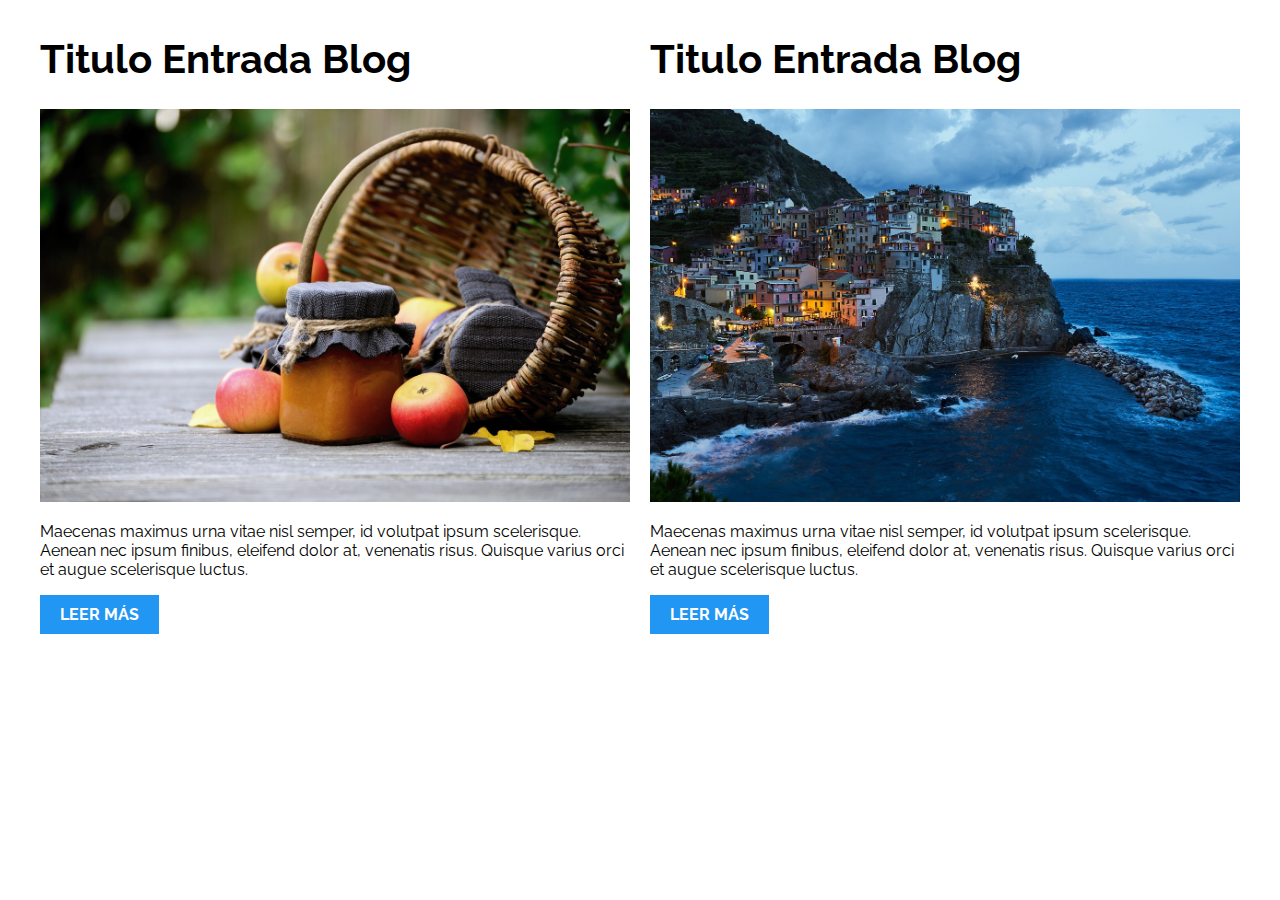
<file: PatronesRWD/01-2columnas_iguales_css_grid/index.html>
<!DOCTYPE html>
<html>

<head>
    <meta charset="utf-8">
    <title>Patrones Responsive Web Design - 2 Columnas</title>
    <link rel="stylesheet" href="https://necolas.github.io/normalize.css/8.0.1/normalize.css">
    <link href="https://fonts.googleapis.com/css?family=Raleway:400,700,900" rel="stylesheet">
    <link rel="stylesheet" href="css/styles.css">
    <meta name="viewport" content="width=device-width, initial-scale=1">
</head>

<body>

    <div class="contenedor dos-columnas">
        <article class="entrada-blog">
            <h1>Titulo Entrada Blog</h1>
            <img src="img/imagen1.jpg">
            <p>Maecenas maximus urna vitae nisl semper, id volutpat ipsum scelerisque. Aenean nec ipsum finibus, eleifend dolor at, venenatis risus. Quisque varius orci et augue scelerisque luctus.</p>
            <a href="#">Leer más</a>
        </article>
        <article class="entrada-blog">
            <h1>Titulo Entrada Blog</h1>
            <img src="img/imagen2.jpg">
            <p>Maecenas maximus urna vitae nisl semper, id volutpat ipsum scelerisque. Aenean nec ipsum finibus, eleifend dolor at, venenatis risus. Quisque varius orci et augue scelerisque luctus.</p>
            <a href="#">Leer más</a>
        </article>
    </div>

</body>

</html>
</file>
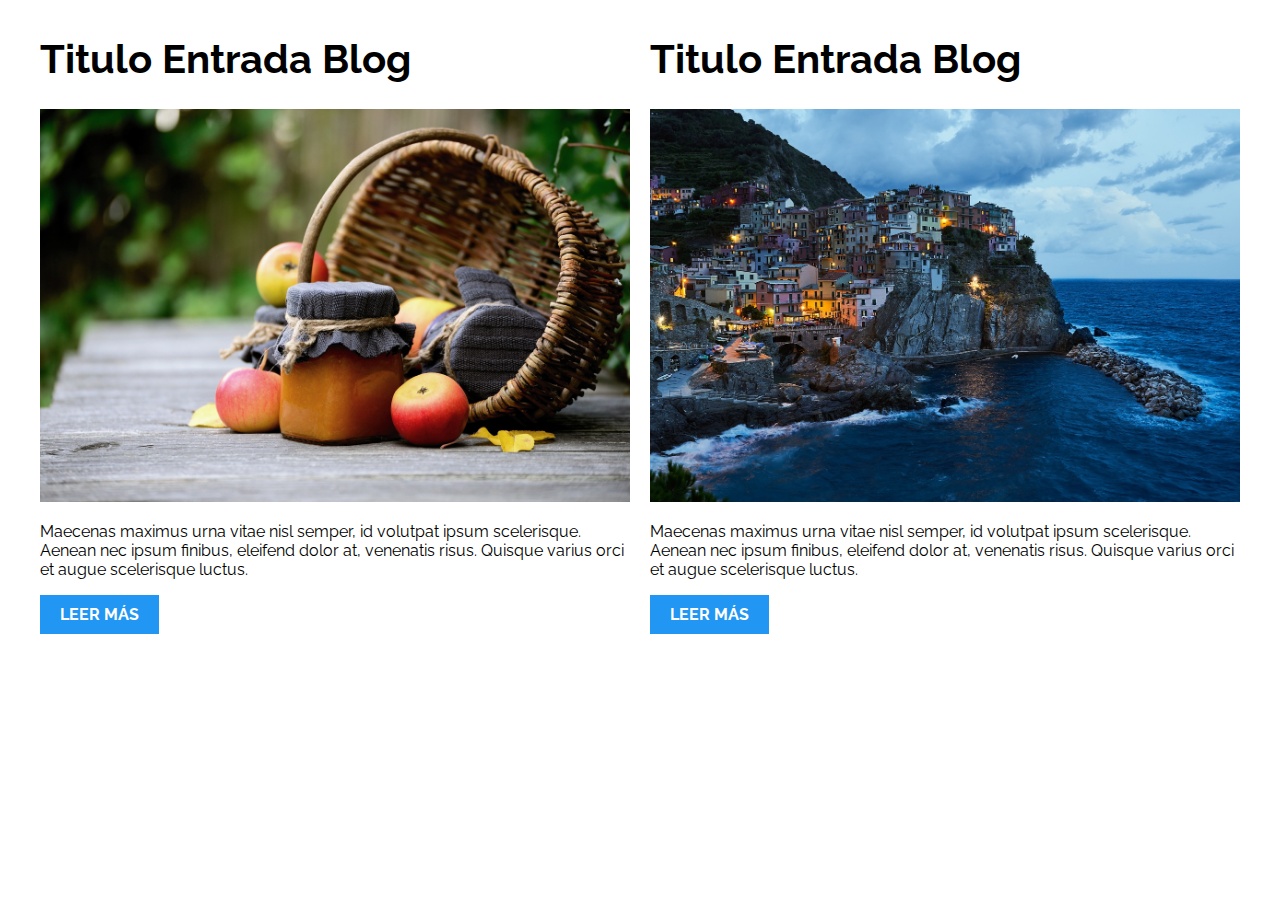
<file: PatronesRWD/02-2columnas_iguales_flexbox/index.html>
<!DOCTYPE html>
<html>

<head>
    <meta charset="utf-8">
    <title>Patrones Responsive Web Design - 2 Columnas</title>
    <link rel="stylesheet" href="https://necolas.github.io/normalize.css/8.0.1/normalize.css">
    <link href="https://fonts.googleapis.com/css?family=Raleway:400,700,900" rel="stylesheet">
    <link rel="stylesheet" href="css/styles.css">
    <meta name="viewport" content="width=device-width, initial-scale=1">
</head>

<body>
    <div class="contenedor dos-columnas">
        <article class="entrada-blog">
            <h1>Titulo Entrada Blog</h1>
            <img src="img/imagen1.jpg">
            <p>Maecenas maximus urna vitae nisl semper, id volutpat ipsum scelerisque. Aenean nec ipsum finibus, eleifend dolor at, venenatis risus. Quisque varius orci et augue scelerisque luctus.</p>
            <a href="#">Leer más</a>
        </article>
        <article class="entrada-blog">
            <h1>Titulo Entrada Blog</h1>
            <img src="img/imagen2.jpg">
            <p>Maecenas maximus urna vitae nisl semper, id volutpat ipsum scelerisque. Aenean nec ipsum finibus, eleifend dolor at, venenatis risus. Quisque varius orci et augue scelerisque luctus.</p>
            <a href="#">Leer más</a>
        </article>
    </div>

</body>

</html>
</file>
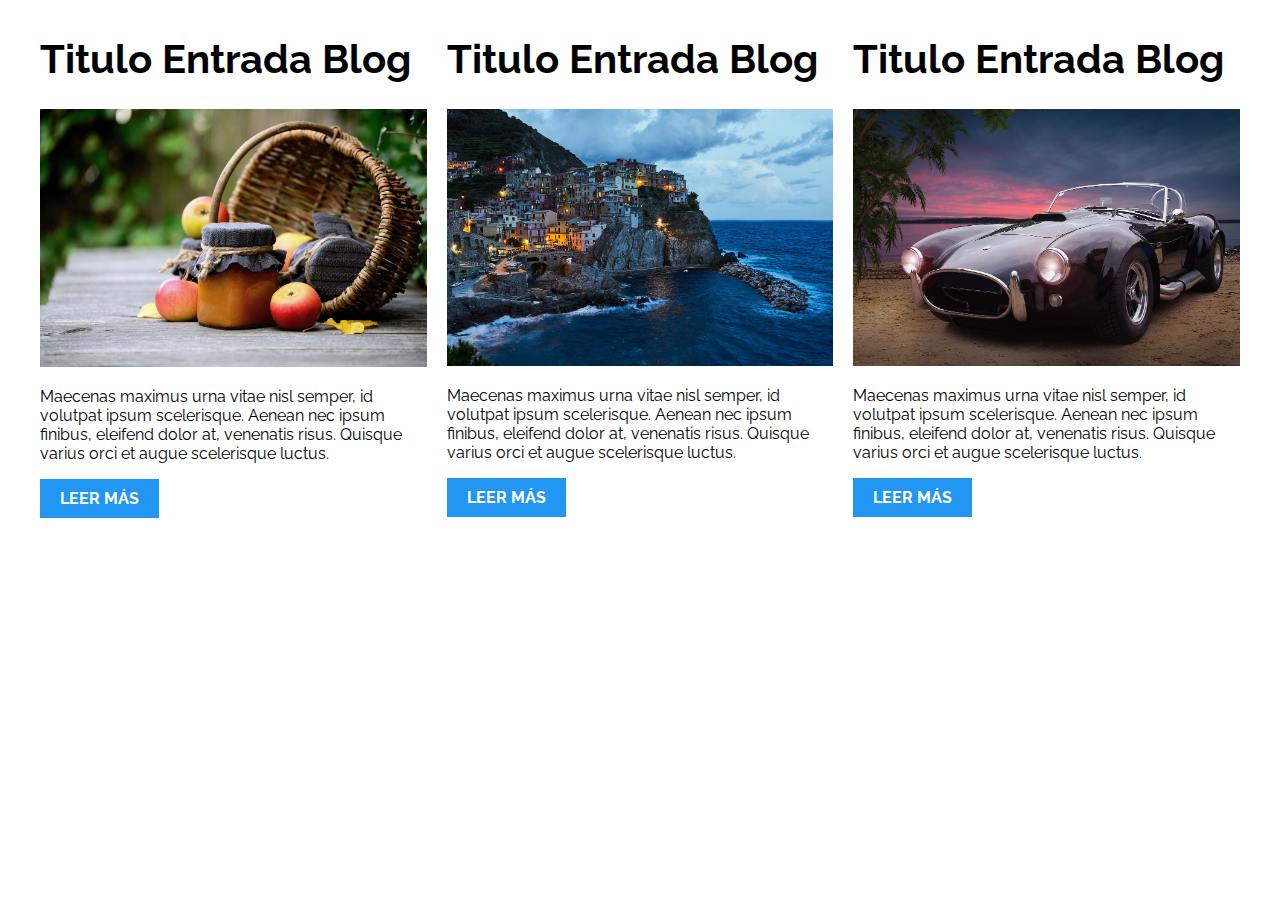
<file: PatronesRWD/03-3columnas_iguales_css_grid/index.html>
<!DOCTYPE html>
<html>

<head>
    <meta charset="utf-8">
    <title>Patrones Responsive Web Design - 3 Columnas Iguales</title>
    <link rel="stylesheet" href="https://necolas.github.io/normalize.css/8.0.1/normalize.css">
    <link href="https://fonts.googleapis.com/css?family=Raleway:400,700,900" rel="stylesheet">
    <link rel="stylesheet" href="css/styles.css">
    <meta name="viewport" content="width=device-width, initial-scale=1">
</head>

<body>

    <div class="contenedor tres-columnas">
        <article class="entrada-blog">
            <h1>Titulo Entrada Blog</h1>
            <img src="img/imagen1.jpg">
            <p>Maecenas maximus urna vitae nisl semper, id volutpat ipsum scelerisque. Aenean nec ipsum finibus, eleifend dolor at, venenatis risus. Quisque varius orci et augue scelerisque luctus.</p>
            <a href="#">Leer más</a>
        </article>

        <article class="entrada-blog">
            <h1>Titulo Entrada Blog</h1>
            <img src="img/imagen2.jpg">

            <p>Maecenas maximus urna vitae nisl semper, id volutpat ipsum scelerisque. Aenean nec ipsum finibus, eleifend dolor at, venenatis risus. Quisque varius orci et augue scelerisque luctus.</p>
            <a href="#">Leer más</a>
        </article>

        <article class="entrada-blog">
            <h1>Titulo Entrada Blog</h1>
            <img src="img/imagen3.jpg">

            <p>Maecenas maximus urna vitae nisl semper, id volutpat ipsum scelerisque. Aenean nec ipsum finibus, eleifend dolor at, venenatis risus. Quisque varius orci et augue scelerisque luctus.</p>
            <a href="#">Leer más</a>
        </article>
    </div>

</body>

</html>
</file>
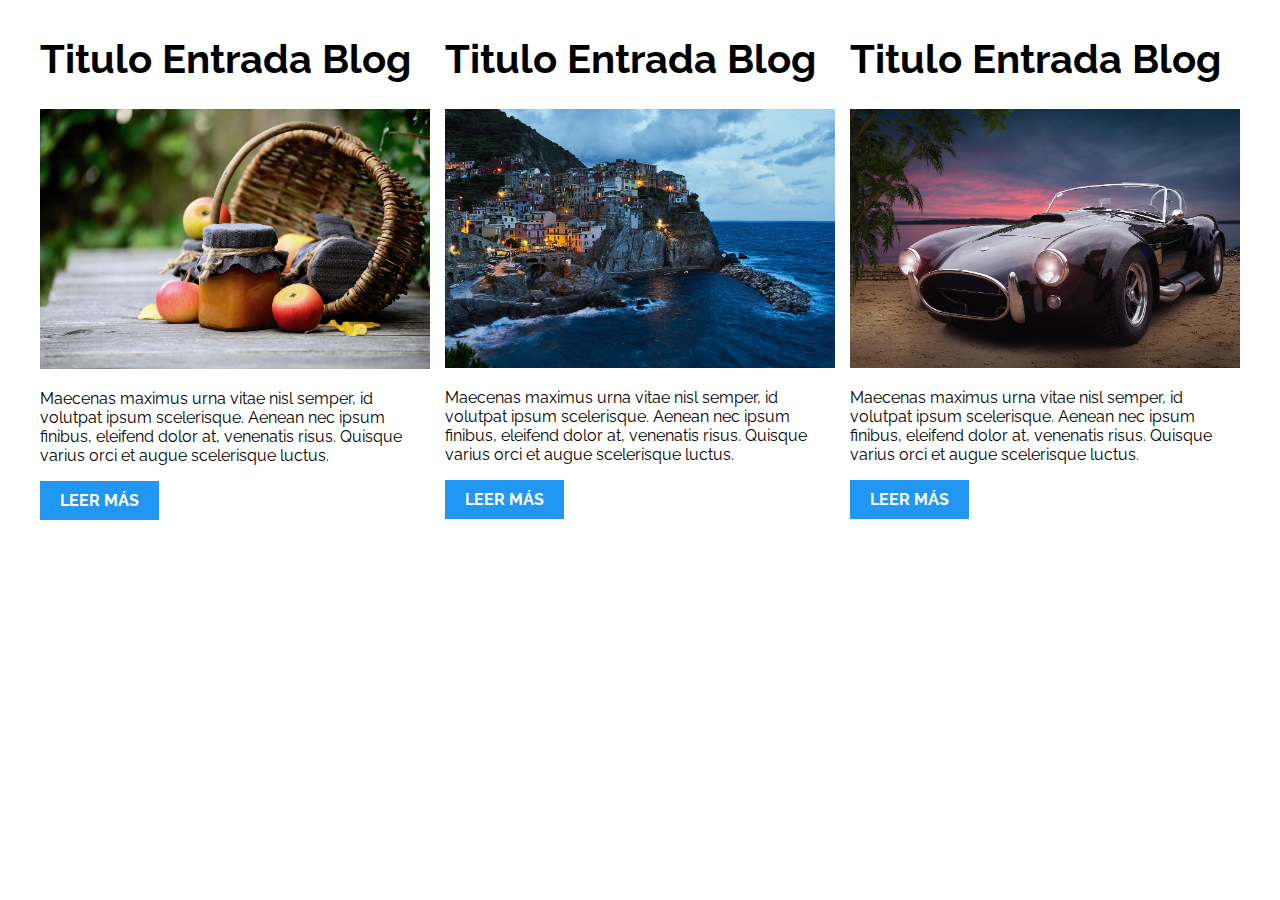
<file: PatronesRWD/04-3columnas_iguales_flexbox/index.html>
<!DOCTYPE html>
<html>

<head>
    <meta charset="utf-8">
    <title>Patrones Responsive Web Design - 3 Columnas Iguales</title>
    <link rel="stylesheet" href="https://necolas.github.io/normalize.css/8.0.1/normalize.css">
    <link href="https://fonts.googleapis.com/css?family=Raleway:400,700,900" rel="stylesheet">
    <link rel="stylesheet" href="css/styles.css">
    <meta name="viewport" content="width=device-width, initial-scale=1">
</head>

<body>

    <div class="contenedor tres-columnas">
        <article class="entrada-blog">
            <h1>Titulo Entrada Blog</h1>
            <img src="img/imagen1.jpg">
            <p>Maecenas maximus urna vitae nisl semper, id volutpat ipsum scelerisque. Aenean nec ipsum finibus, eleifend dolor at, venenatis risus. Quisque varius orci et augue scelerisque luctus.</p>
            <a href="#">Leer más</a>
        </article>

        <article class="entrada-blog">
            <h1>Titulo Entrada Blog</h1>
            <img src="img/imagen2.jpg">

            <p>Maecenas maximus urna vitae nisl semper, id volutpat ipsum scelerisque. Aenean nec ipsum finibus, eleifend dolor at, venenatis risus. Quisque varius orci et augue scelerisque luctus.</p>
            <a href="#">Leer más</a>
        </article>

        <article class="entrada-blog">
            <h1>Titulo Entrada Blog</h1>
            <img src="img/imagen3.jpg">

            <p>Maecenas maximus urna vitae nisl semper, id volutpat ipsum scelerisque. Aenean nec ipsum finibus, eleifend dolor at, venenatis risus. Quisque varius orci et augue scelerisque luctus.</p>
            <a href="#">Leer más</a>
        </article>
    </div>
</body>

</html>
</file>
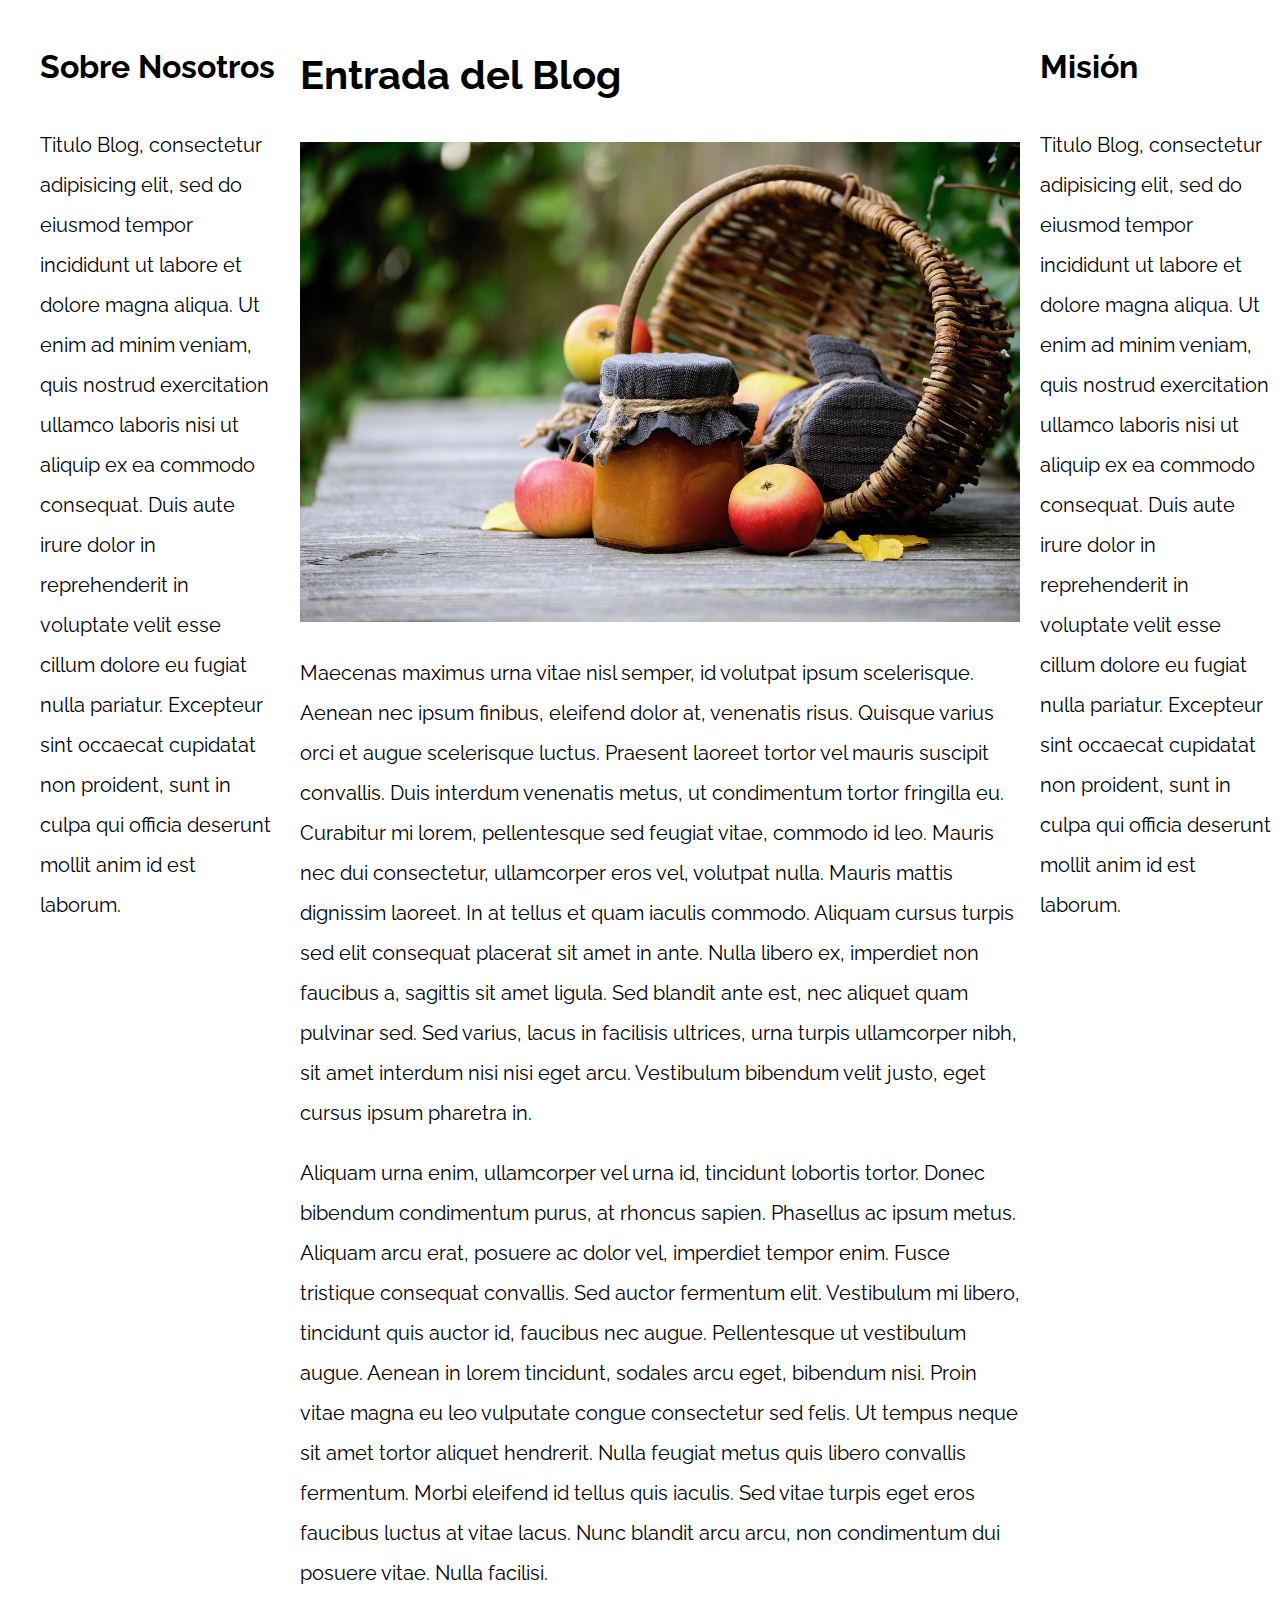
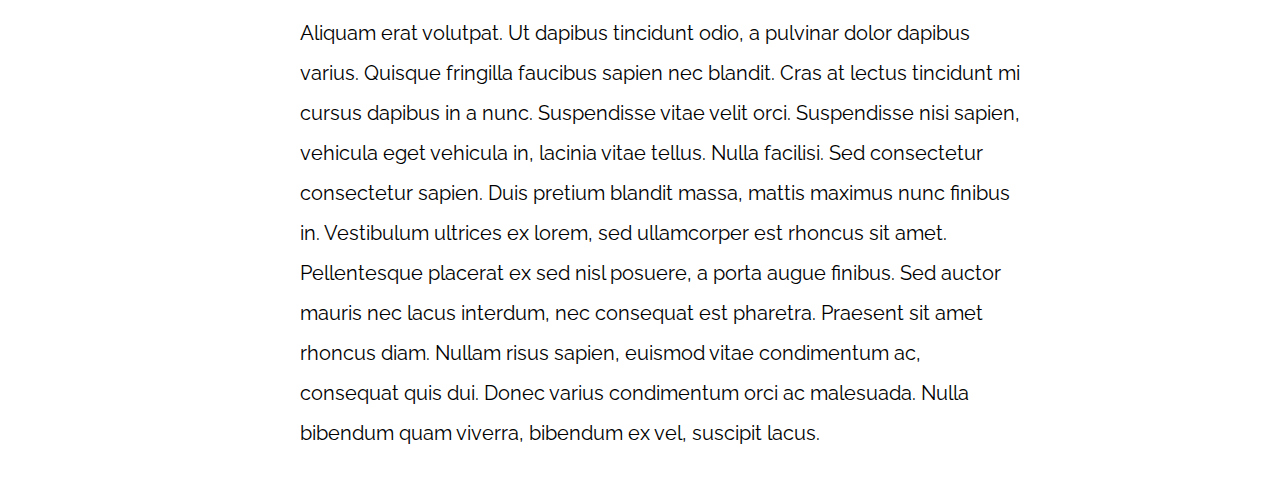
<file: PatronesRWD/05-3columnas_css_grid/index.html>
<!DOCTYPE html>
<html>

<head>
    <meta charset="utf-8">
    <title>Patrones Responsive Web Design</title>
    <link rel="stylesheet" href="https://necolas.github.io/normalize.css/8.0.1/normalize.css">
    <link href="https://fonts.googleapis.com/css?family=Raleway:400,700,900" rel="stylesheet">
    <link rel="stylesheet" href="css/styles.css">
    <meta name="viewport" content="width=device-width, initial-scale=1">
</head>

<body>

    <div class="contenedor contenedor-grid">
        <main class="contenido-principal">
            <article>
                <h1>Entrada del Blog</h1>
                <img src="img/imagen1.jpg">

                <p>Maecenas maximus urna vitae nisl semper, id volutpat ipsum scelerisque. Aenean nec ipsum finibus, eleifend dolor at, venenatis risus. Quisque varius orci et augue scelerisque luctus. Praesent laoreet tortor vel mauris suscipit convallis.
                    Duis interdum venenatis metus, ut condimentum tortor fringilla eu. Curabitur mi lorem, pellentesque sed feugiat vitae, commodo id leo. Mauris nec dui consectetur, ullamcorper eros vel, volutpat nulla. Mauris mattis dignissim laoreet.
                    In at tellus et quam iaculis commodo. Aliquam cursus turpis sed elit consequat placerat sit amet in ante. Nulla libero ex, imperdiet non faucibus a, sagittis sit amet ligula. Sed blandit ante est, nec aliquet quam pulvinar sed. Sed
                    varius, lacus in facilisis ultrices, urna turpis ullamcorper nibh, sit amet interdum nisi nisi eget arcu. Vestibulum bibendum velit justo, eget cursus ipsum pharetra in.</p>

                <p>Aliquam urna enim, ullamcorper vel urna id, tincidunt lobortis tortor. Donec bibendum condimentum purus, at rhoncus sapien. Phasellus ac ipsum metus. Aliquam arcu erat, posuere ac dolor vel, imperdiet tempor enim. Fusce tristique consequat
                    convallis. Sed auctor fermentum elit. Vestibulum mi libero, tincidunt quis auctor id, faucibus nec augue. Pellentesque ut vestibulum augue. Aenean in lorem tincidunt, sodales arcu eget, bibendum nisi. Proin vitae magna eu leo vulputate
                    congue consectetur sed felis. Ut tempus neque sit amet tortor aliquet hendrerit. Nulla feugiat metus quis libero convallis fermentum. Morbi eleifend id tellus quis iaculis. Sed vitae turpis eget eros faucibus luctus at vitae lacus.
                    Nunc blandit arcu arcu, non condimentum dui posuere vitae. Nulla facilisi.</p>

                <p>Aliquam erat volutpat. Ut dapibus tincidunt odio, a pulvinar dolor dapibus varius. Quisque fringilla faucibus sapien nec blandit. Cras at lectus tincidunt mi cursus dapibus in a nunc. Suspendisse vitae velit orci. Suspendisse nisi sapien,
                    vehicula eget vehicula in, lacinia vitae tellus. Nulla facilisi. Sed consectetur consectetur sapien. Duis pretium blandit massa, mattis maximus nunc finibus in. Vestibulum ultrices ex lorem, sed ullamcorper est rhoncus sit amet. Pellentesque
                    placerat ex sed nisl posuere, a porta augue finibus. Sed auctor mauris nec lacus interdum, nec consequat est pharetra. Praesent sit amet rhoncus diam. Nullam risus sapien, euismod vitae condimentum ac, consequat quis dui. Donec varius
                    condimentum orci ac malesuada. Nulla bibendum quam viverra, bibendum ex vel, suscipit lacus.</p>

            </article>
        </main>

        <aside class="sidebar-1">
            <h2>Sobre Nosotros</h2>
            <p>Titulo Blog, consectetur adipisicing elit, sed do eiusmod tempor incididunt ut labore et dolore magna aliqua. Ut enim ad minim veniam, quis nostrud exercitation ullamco laboris nisi ut aliquip ex ea commodo consequat. Duis aute irure dolor
                in reprehenderit in voluptate velit esse cillum dolore eu fugiat nulla pariatur. Excepteur sint occaecat cupidatat non proident, sunt in culpa qui officia deserunt mollit anim id est laborum.</p>
        </aside>
        <aside class="sidebar-2">
            <h2>Misión</h2>
            <p>Titulo Blog, consectetur adipisicing elit, sed do eiusmod tempor incididunt ut labore et dolore magna aliqua. Ut enim ad minim veniam, quis nostrud exercitation ullamco laboris nisi ut aliquip ex ea commodo consequat. Duis aute irure dolor
                in reprehenderit in voluptate velit esse cillum dolore eu fugiat nulla pariatur. Excepteur sint occaecat cupidatat non proident, sunt in culpa qui officia deserunt mollit anim id est laborum.</p>
        </aside>
    </div>

</body>

</html>
</file>
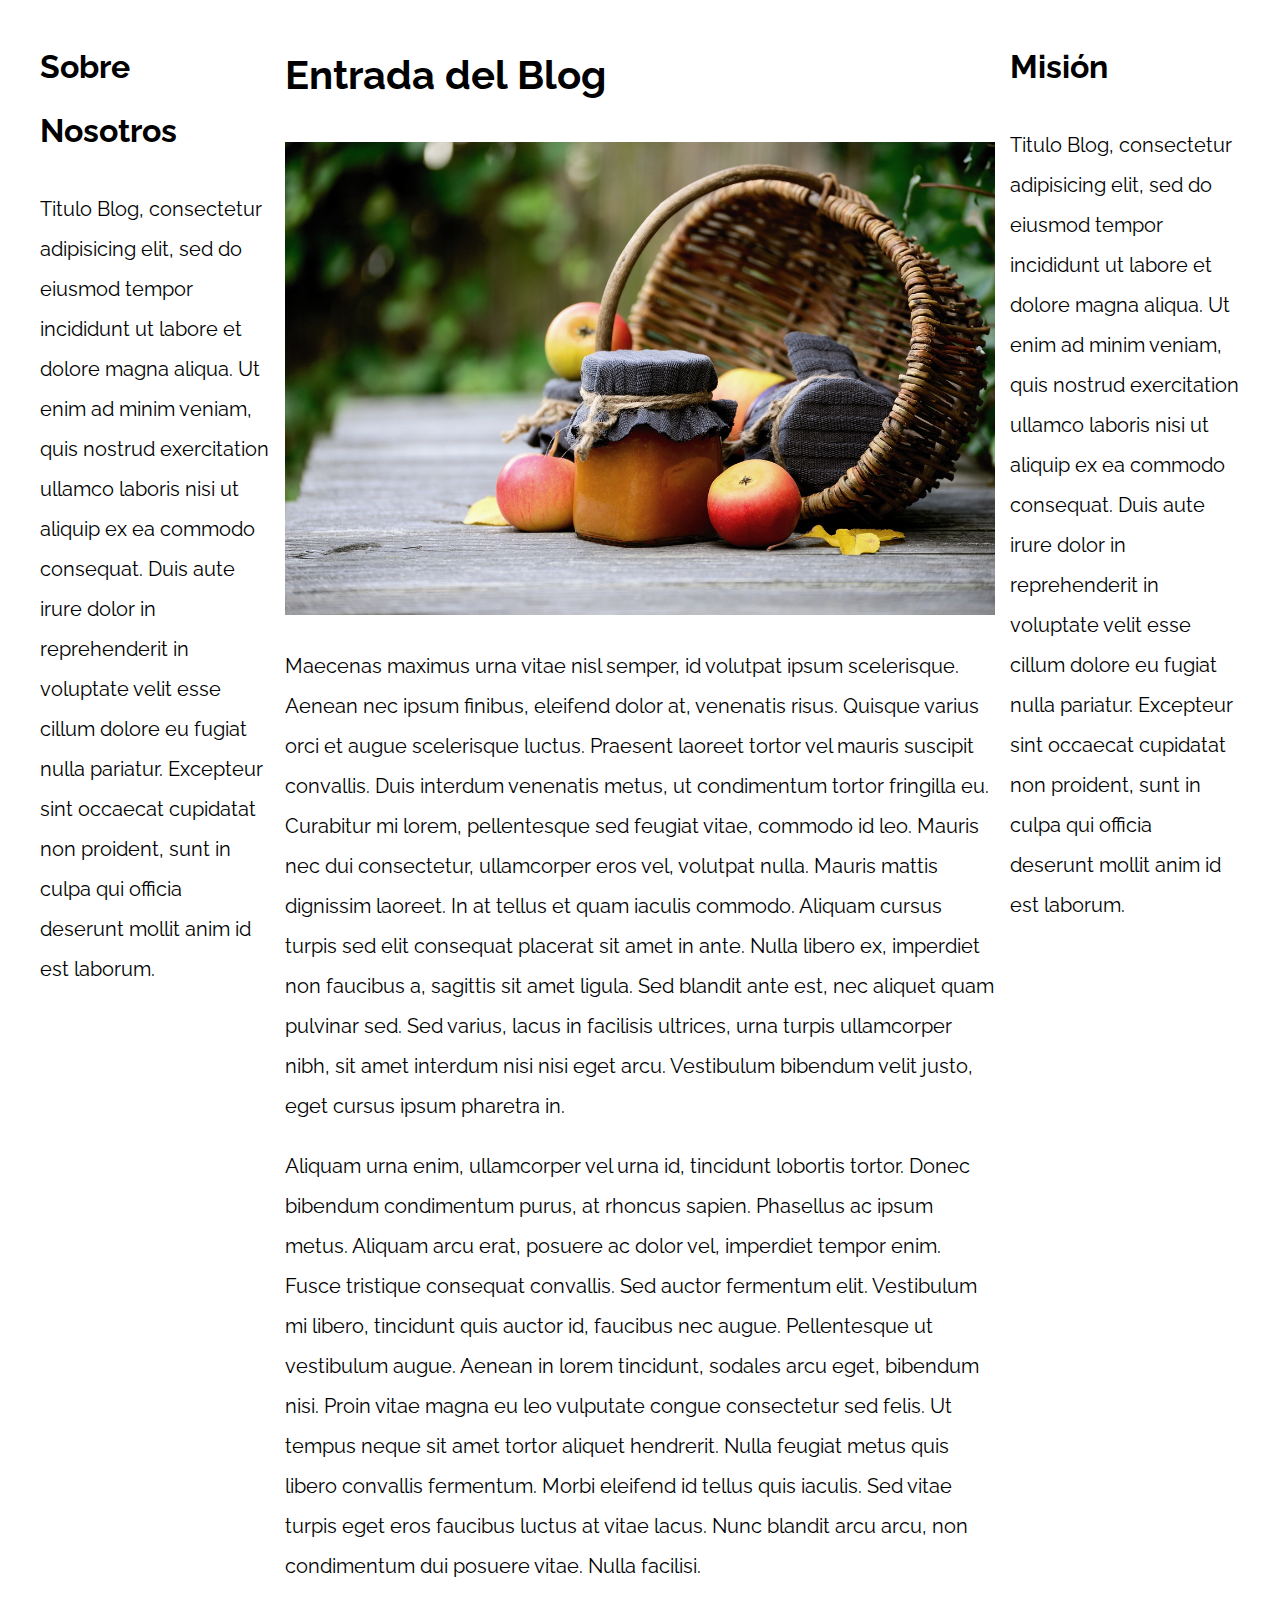
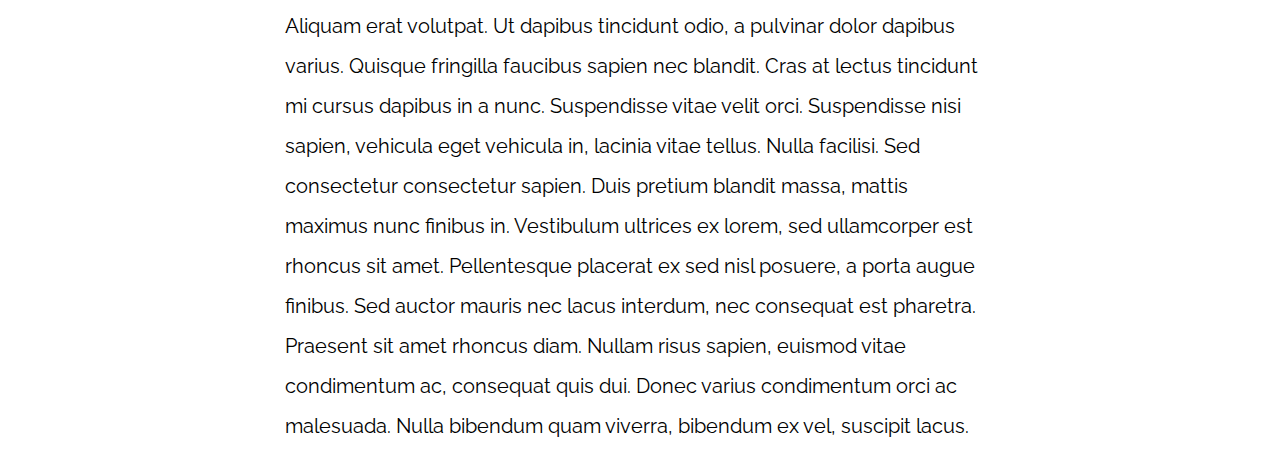
<file: PatronesRWD/06-3columnas_flexbox/index.html>
<!DOCTYPE html>
<html>

<head>
    <meta charset="utf-8">
    <title>Patrones Responsive Web Design</title>
    <link rel="stylesheet" href="https://necolas.github.io/normalize.css/8.0.1/normalize.css">
    <link href="https://fonts.googleapis.com/css?family=Raleway:400,700,900" rel="stylesheet">
    <link rel="stylesheet" href="css/styles.css">
    <meta name="viewport" content="width=device-width, initial-scale=1">
</head>

<body>

    <div class="contenedor contenedor-flex">
        <main class="contenido-principal">
            <article>
                <h1>Entrada del Blog</h1>
                <img src="img/imagen1.jpg">

                <p>Maecenas maximus urna vitae nisl semper, id volutpat ipsum scelerisque. Aenean nec ipsum finibus, eleifend dolor at, venenatis risus. Quisque varius orci et augue scelerisque luctus. Praesent laoreet tortor vel mauris suscipit convallis.
                    Duis interdum venenatis metus, ut condimentum tortor fringilla eu. Curabitur mi lorem, pellentesque sed feugiat vitae, commodo id leo. Mauris nec dui consectetur, ullamcorper eros vel, volutpat nulla. Mauris mattis dignissim laoreet.
                    In at tellus et quam iaculis commodo. Aliquam cursus turpis sed elit consequat placerat sit amet in ante. Nulla libero ex, imperdiet non faucibus a, sagittis sit amet ligula. Sed blandit ante est, nec aliquet quam pulvinar sed. Sed
                    varius, lacus in facilisis ultrices, urna turpis ullamcorper nibh, sit amet interdum nisi nisi eget arcu. Vestibulum bibendum velit justo, eget cursus ipsum pharetra in.</p>

                <p>Aliquam urna enim, ullamcorper vel urna id, tincidunt lobortis tortor. Donec bibendum condimentum purus, at rhoncus sapien. Phasellus ac ipsum metus. Aliquam arcu erat, posuere ac dolor vel, imperdiet tempor enim. Fusce tristique consequat
                    convallis. Sed auctor fermentum elit. Vestibulum mi libero, tincidunt quis auctor id, faucibus nec augue. Pellentesque ut vestibulum augue. Aenean in lorem tincidunt, sodales arcu eget, bibendum nisi. Proin vitae magna eu leo vulputate
                    congue consectetur sed felis. Ut tempus neque sit amet tortor aliquet hendrerit. Nulla feugiat metus quis libero convallis fermentum. Morbi eleifend id tellus quis iaculis. Sed vitae turpis eget eros faucibus luctus at vitae lacus.
                    Nunc blandit arcu arcu, non condimentum dui posuere vitae. Nulla facilisi.</p>

                <p>Aliquam erat volutpat. Ut dapibus tincidunt odio, a pulvinar dolor dapibus varius. Quisque fringilla faucibus sapien nec blandit. Cras at lectus tincidunt mi cursus dapibus in a nunc. Suspendisse vitae velit orci. Suspendisse nisi sapien,
                    vehicula eget vehicula in, lacinia vitae tellus. Nulla facilisi. Sed consectetur consectetur sapien. Duis pretium blandit massa, mattis maximus nunc finibus in. Vestibulum ultrices ex lorem, sed ullamcorper est rhoncus sit amet. Pellentesque
                    placerat ex sed nisl posuere, a porta augue finibus. Sed auctor mauris nec lacus interdum, nec consequat est pharetra. Praesent sit amet rhoncus diam. Nullam risus sapien, euismod vitae condimentum ac, consequat quis dui. Donec varius
                    condimentum orci ac malesuada. Nulla bibendum quam viverra, bibendum ex vel, suscipit lacus.</p>

            </article>
        </main>

        <aside class="sidebar1 sidebar" >
            <h2>Sobre Nosotros</h2>
            <p>Titulo Blog, consectetur adipisicing elit, sed do eiusmod tempor incididunt ut labore et dolore magna aliqua. Ut enim ad minim veniam, quis nostrud exercitation ullamco laboris nisi ut aliquip ex ea commodo consequat. Duis aute irure dolor
                in reprehenderit in voluptate velit esse cillum dolore eu fugiat nulla pariatur. Excepteur sint occaecat cupidatat non proident, sunt in culpa qui officia deserunt mollit anim id est laborum.</p>
        </aside>
        <aside  class="sidebar2 sidebar ">
            <h2>Misión</h2>
            <p>Titulo Blog, consectetur adipisicing elit, sed do eiusmod tempor incididunt ut labore et dolore magna aliqua. Ut enim ad minim veniam, quis nostrud exercitation ullamco laboris nisi ut aliquip ex ea commodo consequat. Duis aute irure dolor
                in reprehenderit in voluptate velit esse cillum dolore eu fugiat nulla pariatur. Excepteur sint occaecat cupidatat non proident, sunt in culpa qui officia deserunt mollit anim id est laborum.</p>
        </aside>
    </div>

</body>

</html>
</file>
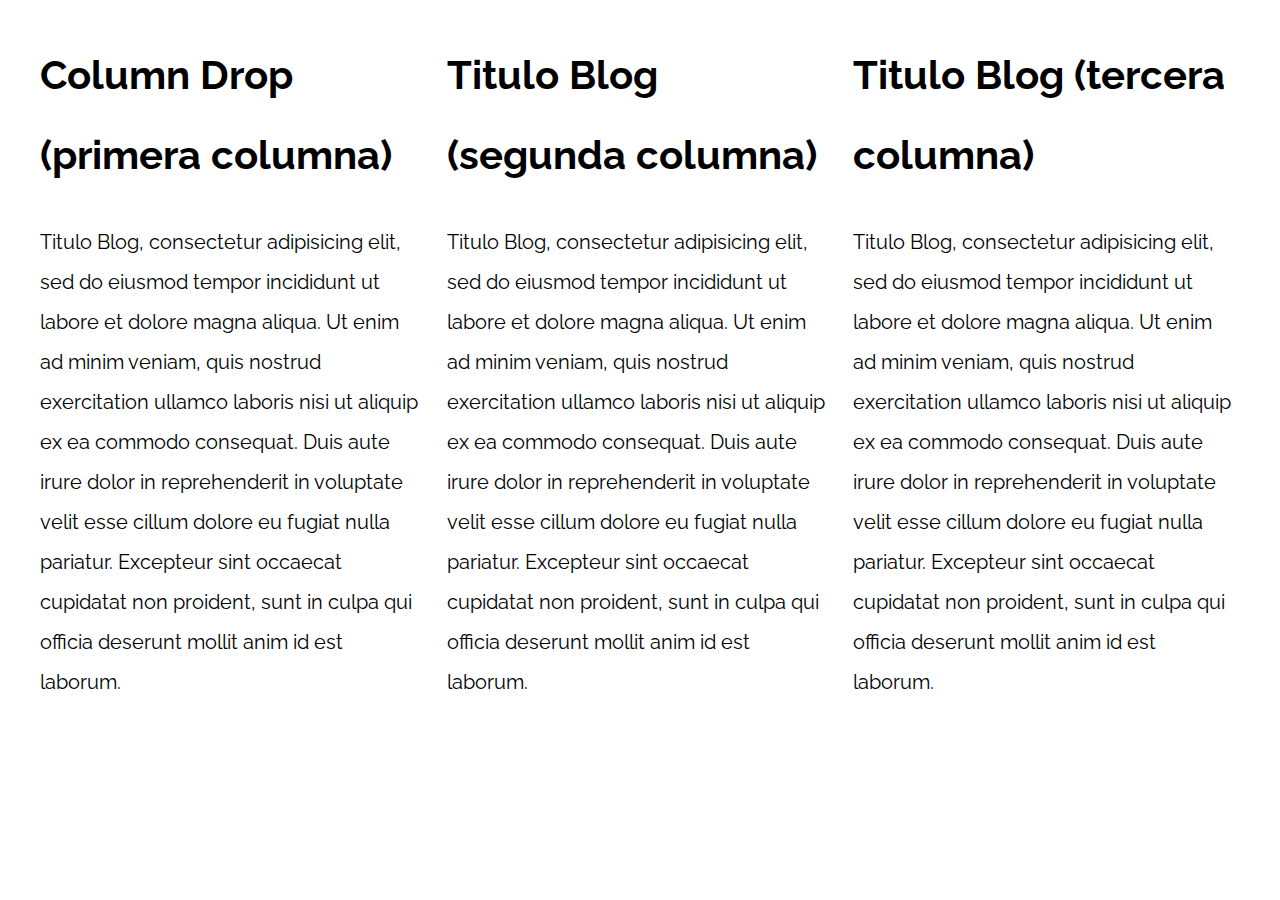
<file: PatronesRWD/07-column_drop_css_grid/index.html>
<!DOCTYPE html>
<html>

<head>
    <meta charset="utf-8">
    <title>Patrones Responsive Web Design</title>
    <link rel="stylesheet" href="https://necolas.github.io/normalize.css/8.0.1/normalize.css">
    <link href="https://fonts.googleapis.com/css?family=Raleway:400,700,900" rel="stylesheet">
    <link rel="stylesheet" href="css/styles.css">
    <meta name="viewport" content="width=device-width, initial-scale=1">
</head>

<body>

    <div class="contenedor column-drop-css">
        <main>
            <h1>Column Drop (primera columna)</h1>
            <p>
                Titulo Blog, consectetur adipisicing elit, sed do eiusmod tempor incididunt ut labore et dolore magna aliqua. Ut enim ad minim veniam, quis nostrud exercitation ullamco laboris nisi ut aliquip ex ea commodo consequat. Duis aute irure dolor in reprehenderit
                in voluptate velit esse cillum dolore eu fugiat nulla pariatur. Excepteur sint occaecat cupidatat non proident, sunt in culpa qui officia deserunt mollit anim id est laborum.
            </p>
        </main>

        <aside class="primera">
            <h1>Titulo Blog (segunda columna)</h1>
            <p>
                Titulo Blog, consectetur adipisicing elit, sed do eiusmod tempor incididunt ut labore et dolore magna aliqua. Ut enim ad minim veniam, quis nostrud exercitation ullamco laboris nisi ut aliquip ex ea commodo consequat. Duis aute irure dolor in reprehenderit
                in voluptate velit esse cillum dolore eu fugiat nulla pariatur. Excepteur sint occaecat cupidatat non proident, sunt in culpa qui officia deserunt mollit anim id est laborum.
            </p>
        </aside>

        <aside class="segunda">
            <h1>Titulo Blog (tercera columna)</h1>
            <p>
                Titulo Blog, consectetur adipisicing elit, sed do eiusmod tempor incididunt ut labore et dolore magna aliqua. Ut enim ad minim veniam, quis nostrud exercitation ullamco laboris nisi ut aliquip ex ea commodo consequat. Duis aute irure dolor in reprehenderit
                in voluptate velit esse cillum dolore eu fugiat nulla pariatur. Excepteur sint occaecat cupidatat non proident, sunt in culpa qui officia deserunt mollit anim id est laborum.
            </p>
        </aside>
    </div>

</body>

</html>
</file>
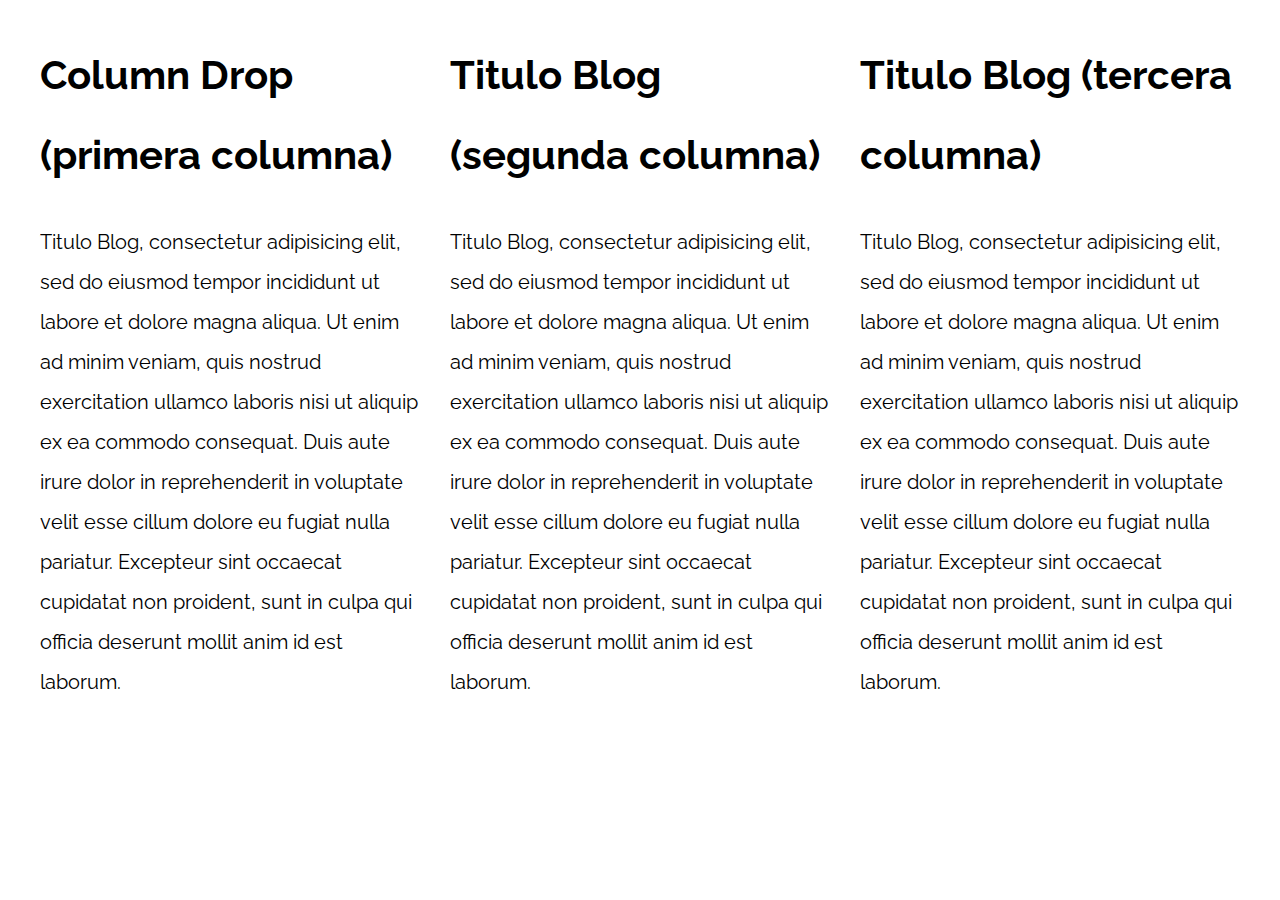
<file: PatronesRWD/08-column_drop_flexbox/index.html>
<!DOCTYPE html>
<html>

<head>
    <meta charset="utf-8">
    <title>Patrones Responsive Web Design</title>
    <link rel="stylesheet" href="https://necolas.github.io/normalize.css/8.0.1/normalize.css">
    <link href="https://fonts.googleapis.com/css?family=Raleway:400,700,900" rel="stylesheet">
    <link rel="stylesheet" href="css/styles.css">
    <meta name="viewport" content="width=device-width, initial-scale=1">
</head>

<body>

    <div class="contenedor column-drop-flex">
        <main class="contenido-principal">
            <h1>Column Drop (primera columna)</h1>
            <p>
                Titulo Blog, consectetur adipisicing elit, sed do eiusmod tempor incididunt ut labore et dolore magna aliqua. Ut enim ad minim veniam, quis nostrud exercitation ullamco laboris nisi ut aliquip ex ea commodo consequat. Duis aute irure dolor in reprehenderit
                in voluptate velit esse cillum dolore eu fugiat nulla pariatur. Excepteur sint occaecat cupidatat non proident, sunt in culpa qui officia deserunt mollit anim id est laborum.
            </p>
        </main>

        <aside class="primera">
            <h1>Titulo Blog (segunda columna)</h1>
            <p>
                Titulo Blog, consectetur adipisicing elit, sed do eiusmod tempor incididunt ut labore et dolore magna aliqua. Ut enim ad minim veniam, quis nostrud exercitation ullamco laboris nisi ut aliquip ex ea commodo consequat. Duis aute irure dolor in reprehenderit
                in voluptate velit esse cillum dolore eu fugiat nulla pariatur. Excepteur sint occaecat cupidatat non proident, sunt in culpa qui officia deserunt mollit anim id est laborum.
            </p>
        </aside>

        <aside class="segunda">
            <h1>Titulo Blog (tercera columna)</h1>
            <p>
                Titulo Blog, consectetur adipisicing elit, sed do eiusmod tempor incididunt ut labore et dolore magna aliqua. Ut enim ad minim veniam, quis nostrud exercitation ullamco laboris nisi ut aliquip ex ea commodo consequat. Duis aute irure dolor in reprehenderit
                in voluptate velit esse cillum dolore eu fugiat nulla pariatur. Excepteur sint occaecat cupidatat non proident, sunt in culpa qui officia deserunt mollit anim id est laborum.
            </p>
        </aside>
    </div>

</body>

</html>
</file>
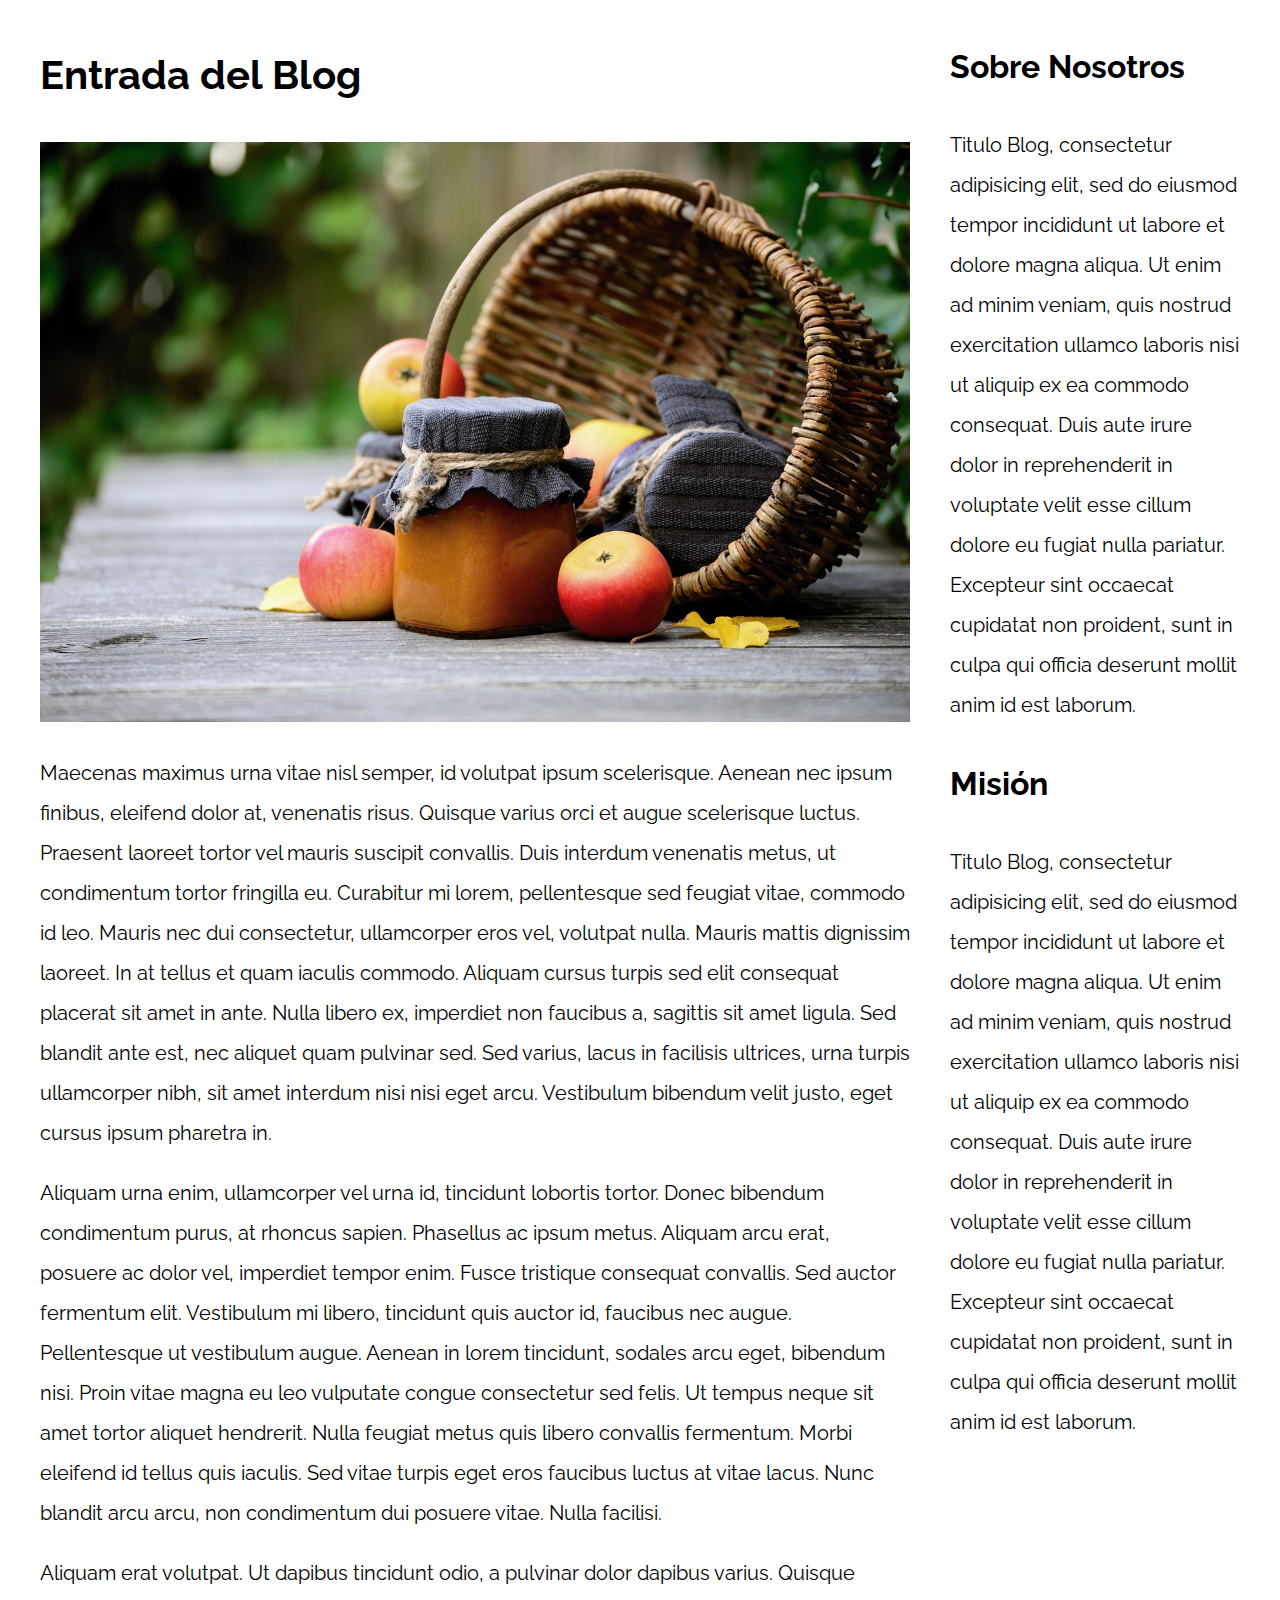
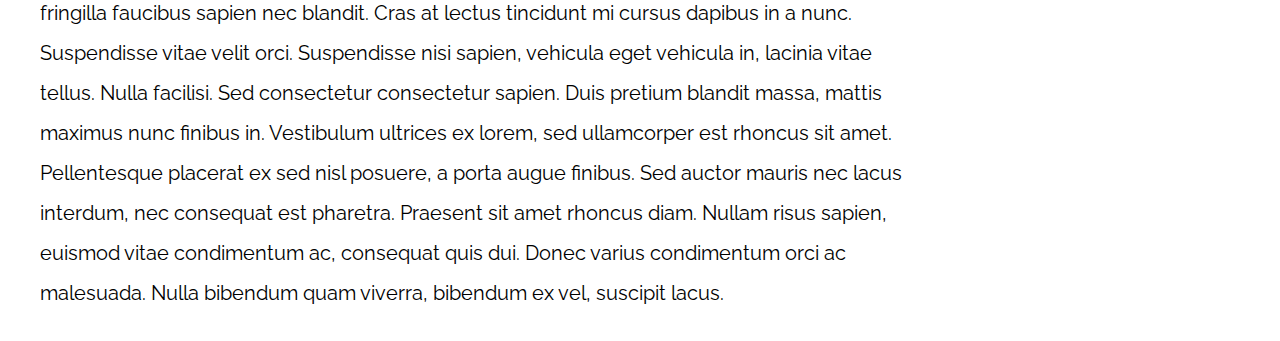
<file: PatronesRWD/09-con_sidebar_css_grid/index.html>
<!DOCTYPE html>
<html>

<head>
    <meta charset="utf-8">
    <title>Patrones Responsive Web Design</title>
    <link rel="stylesheet" href="https://necolas.github.io/normalize.css/8.0.1/normalize.css">
    <link href="https://fonts.googleapis.com/css?family=Raleway:400,700,900" rel="stylesheet">
    <link rel="stylesheet" href="css/styles.css">
    <meta name="viewport" content="width=device-width, initial-scale=1">
</head>

<body>

    <div class="contenedor con-sidebar">
        <article>
            <h1>Entrada del Blog</h1>
            <img src="img/imagen1.jpg">

            <p>Maecenas maximus urna vitae nisl semper, id volutpat ipsum scelerisque. Aenean nec ipsum finibus, eleifend dolor at, venenatis risus. Quisque varius orci et augue scelerisque luctus. Praesent laoreet tortor vel mauris suscipit convallis. Duis
                interdum venenatis metus, ut condimentum tortor fringilla eu. Curabitur mi lorem, pellentesque sed feugiat vitae, commodo id leo. Mauris nec dui consectetur, ullamcorper eros vel, volutpat nulla. Mauris mattis dignissim laoreet. In at
                tellus et quam iaculis commodo. Aliquam cursus turpis sed elit consequat placerat sit amet in ante. Nulla libero ex, imperdiet non faucibus a, sagittis sit amet ligula. Sed blandit ante est, nec aliquet quam pulvinar sed. Sed varius, lacus
                in facilisis ultrices, urna turpis ullamcorper nibh, sit amet interdum nisi nisi eget arcu. Vestibulum bibendum velit justo, eget cursus ipsum pharetra in.</p>

            <p>Aliquam urna enim, ullamcorper vel urna id, tincidunt lobortis tortor. Donec bibendum condimentum purus, at rhoncus sapien. Phasellus ac ipsum metus. Aliquam arcu erat, posuere ac dolor vel, imperdiet tempor enim. Fusce tristique consequat
                convallis. Sed auctor fermentum elit. Vestibulum mi libero, tincidunt quis auctor id, faucibus nec augue. Pellentesque ut vestibulum augue. Aenean in lorem tincidunt, sodales arcu eget, bibendum nisi. Proin vitae magna eu leo vulputate
                congue consectetur sed felis. Ut tempus neque sit amet tortor aliquet hendrerit. Nulla feugiat metus quis libero convallis fermentum. Morbi eleifend id tellus quis iaculis. Sed vitae turpis eget eros faucibus luctus at vitae lacus. Nunc
                blandit arcu arcu, non condimentum dui posuere vitae. Nulla facilisi.</p>

            <p>Aliquam erat volutpat. Ut dapibus tincidunt odio, a pulvinar dolor dapibus varius. Quisque fringilla faucibus sapien nec blandit. Cras at lectus tincidunt mi cursus dapibus in a nunc. Suspendisse vitae velit orci. Suspendisse nisi sapien,
                vehicula eget vehicula in, lacinia vitae tellus. Nulla facilisi. Sed consectetur consectetur sapien. Duis pretium blandit massa, mattis maximus nunc finibus in. Vestibulum ultrices ex lorem, sed ullamcorper est rhoncus sit amet. Pellentesque
                placerat ex sed nisl posuere, a porta augue finibus. Sed auctor mauris nec lacus interdum, nec consequat est pharetra. Praesent sit amet rhoncus diam. Nullam risus sapien, euismod vitae condimentum ac, consequat quis dui. Donec varius
                condimentum orci ac malesuada. Nulla bibendum quam viverra, bibendum ex vel, suscipit lacus.</p>
        </article>
        <aside>
            <h2>Sobre Nosotros</h2>
            <p>Titulo Blog, consectetur adipisicing elit, sed do eiusmod tempor incididunt ut labore et dolore magna aliqua. Ut enim ad minim veniam, quis nostrud exercitation ullamco laboris nisi ut aliquip ex ea commodo consequat. Duis aute irure dolor
                in reprehenderit in voluptate velit esse cillum dolore eu fugiat nulla pariatur. Excepteur sint occaecat cupidatat non proident, sunt in culpa qui officia deserunt mollit anim id est laborum.</p>


            <h2>Misión</h2>
            <p>Titulo Blog, consectetur adipisicing elit, sed do eiusmod tempor incididunt ut labore et dolore magna aliqua. Ut enim ad minim veniam, quis nostrud exercitation ullamco laboris nisi ut aliquip ex ea commodo consequat. Duis aute irure dolor
                in reprehenderit in voluptate velit esse cillum dolore eu fugiat nulla pariatur. Excepteur sint occaecat cupidatat non proident, sunt in culpa qui officia deserunt mollit anim id est laborum.</p>
        </aside>
    </div>

</body>

</html>
</file>
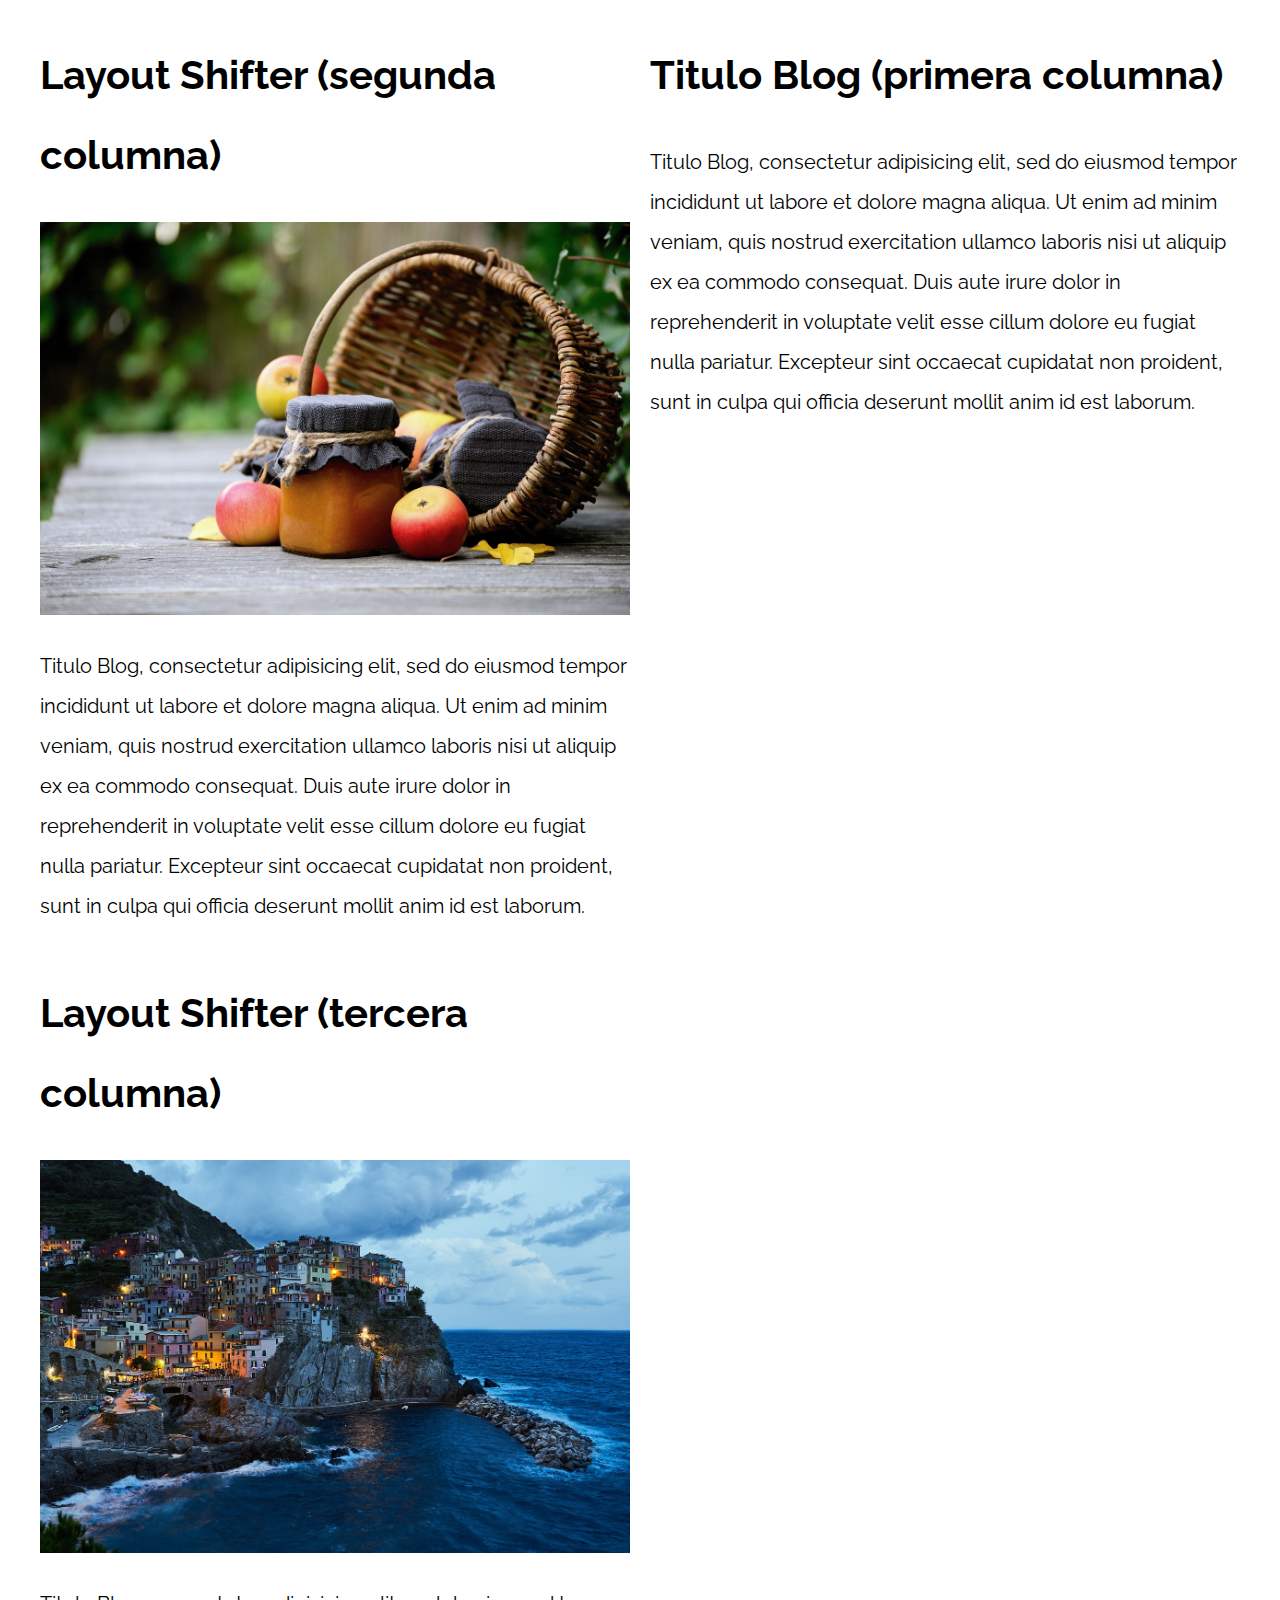
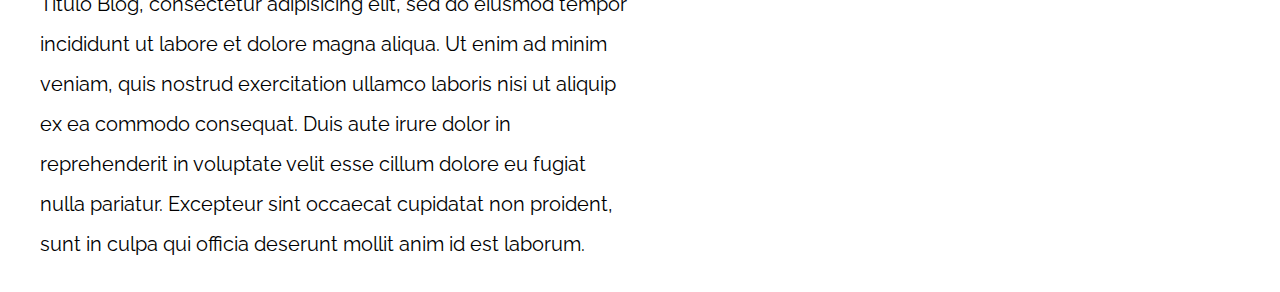
<file: PatronesRWD/11-layout_shifter_css_grid/index.html>
<!DOCTYPE html>
<html>

<head>
    <meta charset="utf-8">
    <title>Patrones Responsive Web Design</title>
    <link rel="stylesheet" href="https://necolas.github.io/normalize.css/8.0.1/normalize.css">
    <link href="https://fonts.googleapis.com/css?family=Raleway:400,700,900" rel="stylesheet">
    <link rel="stylesheet" href="css/styles.css">
    <meta name="viewport" content="width=device-width, initial-scale=1">
</head>

<body>

    <div class="contenedor layout-shifter">
        <aside class="sidebar">
            <h1>Titulo Blog (primera columna)</h1>
            <p>
                Titulo Blog, consectetur adipisicing elit, sed do eiusmod tempor incididunt ut labore et dolore magna aliqua. Ut enim ad minim veniam, quis nostrud exercitation ullamco laboris nisi ut aliquip ex ea commodo consequat. Duis aute irure dolor in reprehenderit
                in voluptate velit esse cillum dolore eu fugiat nulla pariatur. Excepteur sint occaecat cupidatat non proident, sunt in culpa qui officia deserunt mollit anim id est laborum.
            </p>
        </aside>

        <main class="contenido-principal">
            <article class="entrada-blog">
                <h1>Layout Shifter (segunda columna)</h1>
                <img src="img/imagen1.jpg">
                <p>
                    Titulo Blog, consectetur adipisicing elit, sed do eiusmod tempor incididunt ut labore et dolore magna aliqua. Ut enim ad minim veniam, quis nostrud exercitation ullamco laboris nisi ut aliquip ex ea commodo consequat. Duis aute irure dolor in reprehenderit
                    in voluptate velit esse cillum dolore eu fugiat nulla pariatur. Excepteur sint occaecat cupidatat non proident, sunt in culpa qui officia deserunt mollit anim id est laborum.
                </p>
            </article>

            <article class="entrada-blog">
                <h1>Layout Shifter (tercera columna)</h1>
                <img src="img/imagen2.jpg">
                <p>
                    Titulo Blog, consectetur adipisicing elit, sed do eiusmod tempor incididunt ut labore et dolore magna aliqua. Ut enim ad minim veniam, quis nostrud exercitation ullamco laboris nisi ut aliquip ex ea commodo consequat. Duis aute irure dolor in reprehenderit
                    in voluptate velit esse cillum dolore eu fugiat nulla pariatur. Excepteur sint occaecat cupidatat non proident, sunt in culpa qui officia deserunt mollit anim id est laborum.
                </p>
            </article>
        </main>
    </div>

</body>

</html>
</file>
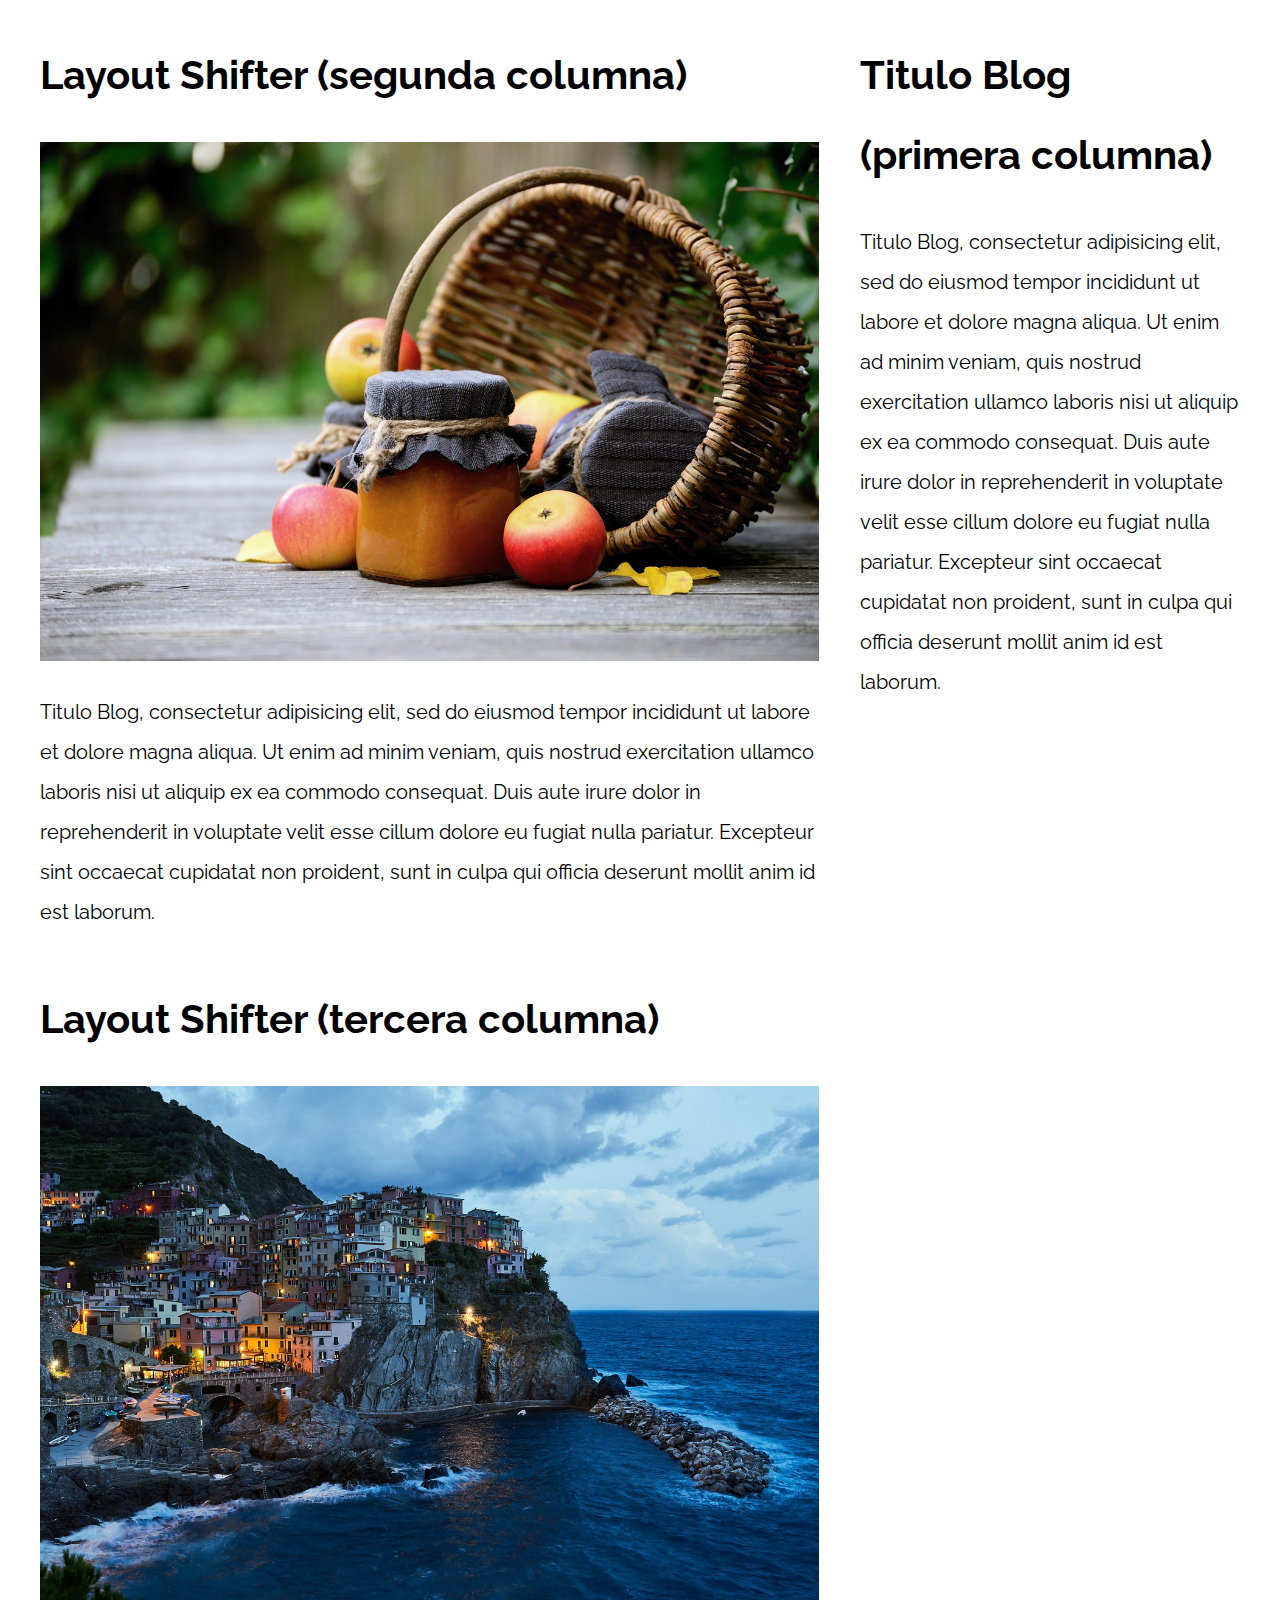
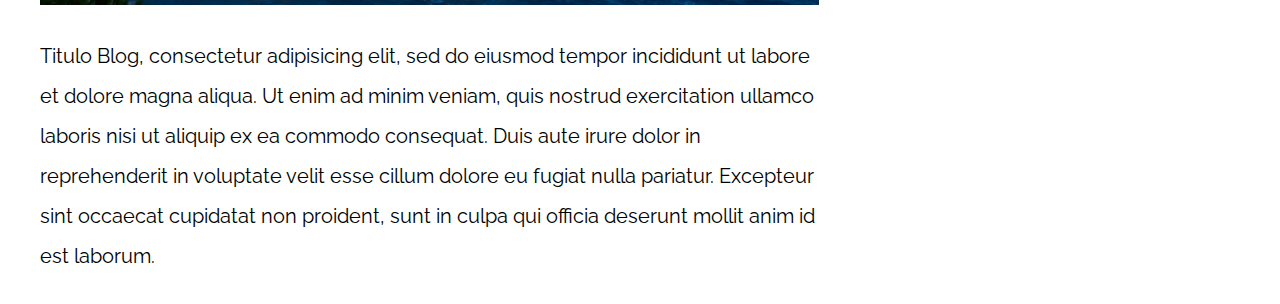
<file: PatronesRWD/12-layout_shifter_flexbox/index.html>
<!DOCTYPE html>
<html>

<head>
    <meta charset="utf-8">
    <title>Patrones Responsive Web Design</title>
    <link rel="stylesheet" href="https://necolas.github.io/normalize.css/8.0.1/normalize.css">
    <link href="https://fonts.googleapis.com/css?family=Raleway:400,700,900" rel="stylesheet">
    <link rel="stylesheet" href="css/styles.css">
    <meta name="viewport" content="width=device-width, initial-scale=1">
</head>

<body>

    <div class="contenedor layout-shifter">
        <aside class="sidebar"> 
            <h1>Titulo Blog (primera columna)</h1>
            <p>
                Titulo Blog, consectetur adipisicing elit, sed do eiusmod tempor incididunt ut labore et dolore magna aliqua. Ut enim ad minim veniam, quis nostrud exercitation ullamco laboris nisi ut aliquip ex ea commodo consequat. Duis aute irure dolor in reprehenderit
                in voluptate velit esse cillum dolore eu fugiat nulla pariatur. Excepteur sint occaecat cupidatat non proident, sunt in culpa qui officia deserunt mollit anim id est laborum.
            </p>
        </aside>

        <main class="contenido-principal">
            <article class="entrada-blog">
                <h1>Layout Shifter (segunda columna)</h1>
                <img src="img/imagen1.jpg">
                <p>
                    Titulo Blog, consectetur adipisicing elit, sed do eiusmod tempor incididunt ut labore et dolore magna aliqua. Ut enim ad minim veniam, quis nostrud exercitation ullamco laboris nisi ut aliquip ex ea commodo consequat. Duis aute irure dolor in reprehenderit
                    in voluptate velit esse cillum dolore eu fugiat nulla pariatur. Excepteur sint occaecat cupidatat non proident, sunt in culpa qui officia deserunt mollit anim id est laborum.
                </p>
            </article>

            <article class="entrada-blog">
                <h1>Layout Shifter (tercera columna)</h1>
                <img src="img/imagen2.jpg">
                <p>
                    Titulo Blog, consectetur adipisicing elit, sed do eiusmod tempor incididunt ut labore et dolore magna aliqua. Ut enim ad minim veniam, quis nostrud exercitation ullamco laboris nisi ut aliquip ex ea commodo consequat. Duis aute irure dolor in reprehenderit
                    in voluptate velit esse cillum dolore eu fugiat nulla pariatur. Excepteur sint occaecat cupidatat non proident, sunt in culpa qui officia deserunt mollit anim id est laborum.
                </p>
            </article>
        </main>
    </div>

</body>

</html>
</file>
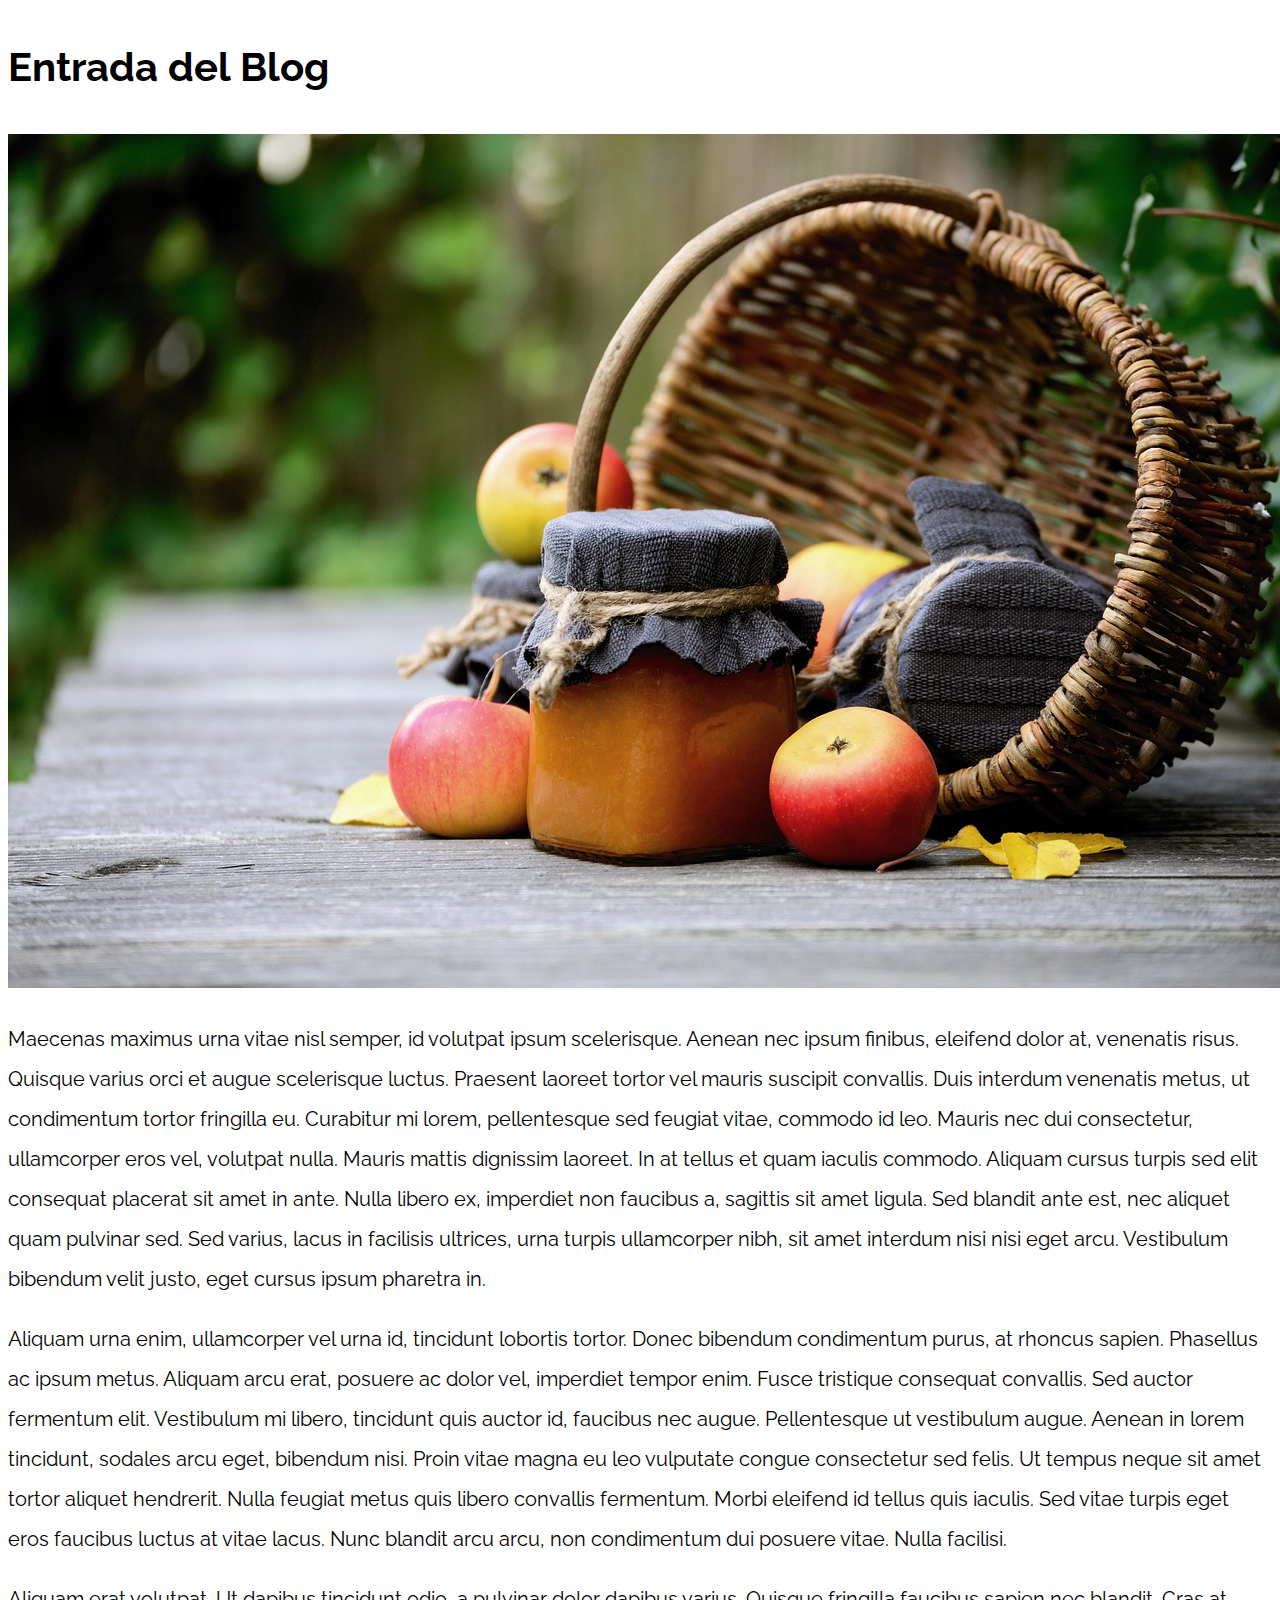
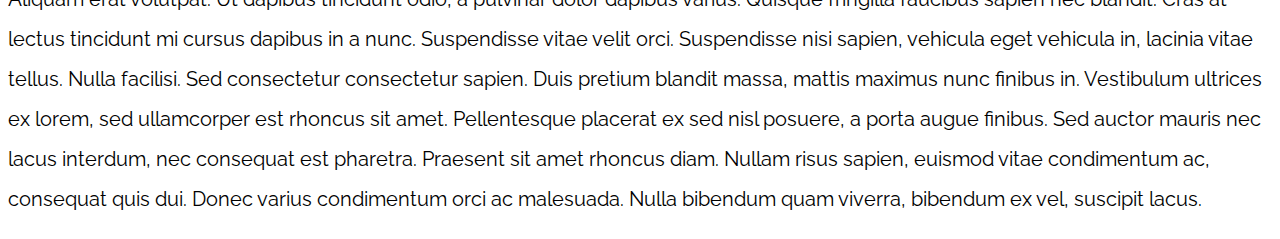
<file: PatronesRWD/13-mostly_fluid/index.html>
<!DOCTYPE html>
<html>

<head>
    <meta charset="utf-8">
    <title>Patrones Responsive Web Design</title>
    <link rel="stylesheet" href="https://necolas.github.io/normalize.css/8.0.1/normalize.css">
    <link href="https://fonts.googleapis.com/css?family=Raleway:400,700,900" rel="stylesheet">
    <link rel="stylesheet" href="css/styles.css">
    <meta name="viewport" content="width=device-width, initial-scale=1">
</head>

<body>

    <div class="contenedor">
        <article class="entrada-blog">
            <h1>Entrada del Blog</h1>
            <img src="img/imagen1.jpg">

            <p>Maecenas maximus urna vitae nisl semper, id volutpat ipsum scelerisque. Aenean nec ipsum finibus, eleifend dolor at, venenatis risus. Quisque varius orci et augue scelerisque luctus. Praesent laoreet tortor vel mauris suscipit convallis. Duis
                interdum venenatis metus, ut condimentum tortor fringilla eu. Curabitur mi lorem, pellentesque sed feugiat vitae, commodo id leo. Mauris nec dui consectetur, ullamcorper eros vel, volutpat nulla. Mauris mattis dignissim laoreet. In at
                tellus et quam iaculis commodo. Aliquam cursus turpis sed elit consequat placerat sit amet in ante. Nulla libero ex, imperdiet non faucibus a, sagittis sit amet ligula. Sed blandit ante est, nec aliquet quam pulvinar sed. Sed varius, lacus
                in facilisis ultrices, urna turpis ullamcorper nibh, sit amet interdum nisi nisi eget arcu. Vestibulum bibendum velit justo, eget cursus ipsum pharetra in.</p>

            <p>Aliquam urna enim, ullamcorper vel urna id, tincidunt lobortis tortor. Donec bibendum condimentum purus, at rhoncus sapien. Phasellus ac ipsum metus. Aliquam arcu erat, posuere ac dolor vel, imperdiet tempor enim. Fusce tristique consequat
                convallis. Sed auctor fermentum elit. Vestibulum mi libero, tincidunt quis auctor id, faucibus nec augue. Pellentesque ut vestibulum augue. Aenean in lorem tincidunt, sodales arcu eget, bibendum nisi. Proin vitae magna eu leo vulputate
                congue consectetur sed felis. Ut tempus neque sit amet tortor aliquet hendrerit. Nulla feugiat metus quis libero convallis fermentum. Morbi eleifend id tellus quis iaculis. Sed vitae turpis eget eros faucibus luctus at vitae lacus. Nunc
                blandit arcu arcu, non condimentum dui posuere vitae. Nulla facilisi.</p>

            <p>Aliquam erat volutpat. Ut dapibus tincidunt odio, a pulvinar dolor dapibus varius. Quisque fringilla faucibus sapien nec blandit. Cras at lectus tincidunt mi cursus dapibus in a nunc. Suspendisse vitae velit orci. Suspendisse nisi sapien,
                vehicula eget vehicula in, lacinia vitae tellus. Nulla facilisi. Sed consectetur consectetur sapien. Duis pretium blandit massa, mattis maximus nunc finibus in. Vestibulum ultrices ex lorem, sed ullamcorper est rhoncus sit amet. Pellentesque
                placerat ex sed nisl posuere, a porta augue finibus. Sed auctor mauris nec lacus interdum, nec consequat est pharetra. Praesent sit amet rhoncus diam. Nullam risus sapien, euismod vitae condimentum ac, consequat quis dui. Donec varius
                condimentum orci ac malesuada. Nulla bibendum quam viverra, bibendum ex vel, suscipit lacus.</p>
        </article>

    </div>

</body>

</html>
</file>
<file: PatronesRWD/01-2columnas_iguales_css_grid/css/styles.css>
html {
    box-sizing: border-box;
    font-size: 62.5%;
}

*,
*:before,
*:after {
    box-sizing: inherit;
}

body {
    font-family: 'Raleway', sans-serif;
    font-size: 1.6rem;
}

img {
    max-width: 100%;
}

h1 {
    font-size: 4rem;
}

.contenedor {
    max-width: 1200px;
    width: 95%;
    margin: 0 auto;
}

.entrada-blog a {
    display: inline-block;
    background-color: #2196F3;
    color: white;
    padding: 10px 20px;
    text-decoration: none;
    font-weight: bold;
    text-transform: uppercase;
}

/** CODIGO AQUI **/
@media (min-width: 768px) {

    .dos-columnas {
        display: grid;
        /* Muchas maneras de hacer 2 columnas */
        grid-template-columns: 50% 50%;
        grid-template-columns: repeat(2, 50%);
        grid-template-columns: 1fr 1fr;
        grid-template-columns: repeat(2, 1fr);
        column-gap: 2rem;
    }


}
</file>
<file: PatronesRWD/02-2columnas_iguales_flexbox/css/styles.css>
html {
    box-sizing: border-box;
    font-size: 62.5%;
}

*,
*:before,
*:after {
    box-sizing: inherit;
}

body {
    font-family: 'Raleway', sans-serif;
    font-size: 1.6rem;
}

img {
    max-width: 100%;
}

h1 {
    font-size: 4rem;
}

.contenedor {
    max-width: 1200px;
    width: 95%;
    margin: 0 auto;
}

.entrada-blog a {
    display: inline-block;
    background-color: #2196F3;
    color: white;
    padding: 10px 20px;
    text-decoration: none;
    font-weight: bold;
    text-transform: uppercase;
}

/** CODIGO AQUI **/

@media (min-width: 768px){

    .dos-columnas{
        display: flex;
        justify-content: space-between; 
        gap: 2rem;
    }
    /* Otra forma de hacer lo mismo */
    .entrada-blog{
        flex: 0 0 calc(50% - 1rem);
    }
}
</file>
<file: PatronesRWD/03-3columnas_iguales_css_grid/css/styles.css>
html {
    box-sizing: border-box;
    font-size: 62.5%;
}

*,
*:before,
*:after {
    box-sizing: inherit;
}

body {
    font-family: 'Raleway', sans-serif;
    font-size: 1.6rem;
}

img {
    max-width: 100%;
}

h1 {
    font-size: 4rem;
}

.contenedor {
    max-width: 1200px;
    width: 95%;
    margin: 0 auto;
}

.entrada-blog a {
    display: inline-block;
    background-color: #2196F3;
    color: white;
    padding: 10px 20px;
    text-decoration: none;
    font-weight: bold;
    text-transform: uppercase;
}

/** CODIGO AQUI **/

@media (min-width: 768px){

.tres-columnas {
    display: grid;
    grid-template-columns: repeat(3, 1fr);
    column-gap: 2rem;
}    
}
</file>
<file: PatronesRWD/04-3columnas_iguales_flexbox/css/styles.css>
html {
    box-sizing: border-box;
    font-size: 62.5%;
}

*,
*:before,
*:after {
    box-sizing: inherit;
}

body {
    font-family: 'Raleway', sans-serif;
    font-size: 1.6rem;
}

img {
    max-width: 100%;
}

h1 {
    font-size: 4rem;
}

.contenedor {
    max-width: 1200px;
    width: 95%;
    margin: 0 auto;
}

.entrada-blog a {
    display: inline-block;
    background-color: #2196F3;
    color: white;
    padding: 10px 20px;
    text-decoration: none;
    font-weight: bold;
    text-transform: uppercase;
}

/** CODIGO AQUI **/
@media (min-width: 768px) {
    .tres-columnas{
        display: flex;
        justify-content: space-between;
        
        
    }
    .entrada-blog{
  flex: 0 0 calc(33.3% - 1rem);
    }
}

/*  Otra forma de hacer lo mismo, pero no tiene tanto soporte ya que es nuevo 
@media (min-width: 768px) {
    .tres-columnas{
        display: flex;
        gap: 2rem;
        
        
    }

} */
</file>
<file: PatronesRWD/05-3columnas_css_grid/css/styles.css>
html {
    box-sizing: border-box;
    font-size: 62.5%;
}

*,
*:before,
*:after {
    box-sizing: inherit;
}

body {
    font-family: 'Raleway', sans-serif;
    font-size: 1.6rem;
    line-height: 2;
}

img {
    max-width: 100%;
}

h1 {
    font-size: 4rem;
}

h2 {
    font-size: 3.2rem;
}

.contenedor {
    max-width: 1200px;
    width: 95%;
    margin: 0 auto;
}

p {
    font-size: 2rem;
}

.entrada-blog a {
    display: inline-block;
    background-color: #2196F3;
    color: white;
    padding: 10px 20px;
    text-decoration: none;
    font-weight: bold;
    text-transform: uppercase;
}


/** CODIGO AQUI **/

@media (min-width: 768px) {
    .contenedor-grid{
        display: grid;
        grid-template-areas: "izquierda contenido derecha";
        grid-template-columns: 20% 60% 20%;
        grid-auto-flow: column;
        column-gap: 2rem;
    }
    .contenido-principal{
        grid-area: contenido;
    }
    .sidebar1{
        grid-area: izquierda;
    }
}



/* OTRA FORMA DE HACER LO MISMO
@media (min-width: 768px) {
    .contenedor-grid {
        display: grid;
        grid-template-columns: 20% 60% 20%;
        grid-auto-flow: column;
        column-gap: 2rem;
    }
.contenido-principal {
    grid-column: 2/3;
}
    .sidebar-1{
        grid-column: 1 / 2;
    }

} */
</file>
<file: PatronesRWD/06-3columnas_flexbox/css/styles.css>
html {
    box-sizing: border-box;
    font-size: 62.5%;
}

*,
*:before,
*:after {
    box-sizing: inherit;
}

body {
    font-family: 'Raleway', sans-serif;
    font-size: 1.6rem;
    line-height: 2;
}

img {
    max-width: 100%;
}

h1 {
    font-size: 4rem;
}

h2 {
    font-size: 3.2rem;
}

p {
    font-size: 2rem;
}

.contenedor {
    max-width: 1200px;
    width: 95%;
    margin: 0 auto;
}

.entrada-blog a {
    display: inline-block;
    background-color: #2196F3;
    color: white;
    padding: 10px 20px;
    text-decoration: none;
    font-weight: bold;
    text-transform: uppercase;
}

/** CODIGO AQUI **/

@media(min-width:768px) {
    .contenedor-flex  {
        display: flex;
        justify-content: space-between;
    }  
  .contenido-principal {
    flex-basis: calc(60% - 1rem);
  }
  
    .sidebar{
    flex-basis: calc(20% - 1rem);
   }
   .sidebar1{
    order: -1;
   }
}
</file>
<file: PatronesRWD/07-column_drop_css_grid/css/styles.css>
html {
    box-sizing: border-box;
    font-size: 62.5%;
}

*,
*:before,
*:after {
    box-sizing: inherit;
}

body {
    font-family: 'Raleway', sans-serif;
    font-size: 1.6rem;
    line-height: 2;
}

img {
    max-width: 100%;
}

h1 {
    font-size: 4rem;
}

h2 {
    font-size: 3.2rem;
}

p {
    font-size: 2rem;
}

.contenedor {
    max-width: 1200px;
    width: 95%;
    margin: 0 auto;
}

.entrada-blog a {
    display: inline-block;
    background-color: #2196F3;
    color: white;
    padding: 10px 20px;
    text-decoration: none;
    font-weight: bold;
    text-transform: uppercase;
}



/** CODIGO AQUI **/

@media (min-width: 480px) {
    .column-drop-css{
        display: grid;
        grid-template-columns: repeat(2, 1fr);
gap: 2rem;
    }
    .segunda {
        grid-column: 1 / 3;
    }
}

@media (min-width: 768px) {
 .column-drop-css{
    grid-template-columns: repeat(3, 1fr);
 }
 .segunda{
    grid-column: 3 / 4;
 }
}
</file>
<file: PatronesRWD/08-column_drop_flexbox/css/styles.css>
html {
    box-sizing: border-box;
    font-size: 62.5%;
}

*,
*:before,
*:after {
    box-sizing: inherit;
}

body {
    font-family: 'Raleway', sans-serif;
    font-size: 1.6rem;
    line-height: 2;
}

img {
    max-width: 100%;
}

h1 {
    font-size: 4rem;
}

h2 {
    font-size: 3.2rem;
}

p {
    font-size: 2rem;
}

.contenedor {
    max-width: 1200px;
    width: 95%;
    margin: 0 auto;
}

.entrada-blog a {
    display: inline-block;
    background-color: #2196F3;
    color: white;
    padding: 10px 20px;
    text-decoration: none;
    font-weight: bold;
    text-transform: uppercase;
}

/** CODIGO AQUI **/


@media (min-width: 480px){
    .column-drop-flex{
    display: flex;
    justify-content: space-between;
    flex-wrap: wrap;
    }
    .contenido-principal, .primera{
        flex-basis: calc(50% - 1rem);
    }
}

@media (min-width: 768px){
    .contenido-principal, .primera, .segunda{
        flex: 0 0 calc(33.3% - 2rem);
    }
}
</file>
<file: PatronesRWD/09-con_sidebar_css_grid/css/styles.css>
html {
    box-sizing: border-box;
    font-size: 62.5%;
}

*,
*:before,
*:after {
    box-sizing: inherit;
}

body {
    font-family: 'Raleway', sans-serif;
    font-size: 1.6rem;
    line-height: 2;
}

img {
    max-width: 100%;
}

h1 {
    font-size: 4rem;
}

h2 {
    font-size: 3.2rem;
}

p {
    font-size: 2rem;
}

.contenedor {
    max-width: 1200px;
    width: 95%;
    margin: 0 auto;
}

.entrada-blog a {
    display: inline-block;
    background-color: #2196F3;
    color: white;
    padding: 10px 20px;
    text-decoration: none;
    font-weight: bold;
    text-transform: uppercase;
}

/** CODIGO AQUI **/

@media (min-width: 768px) {
.con-sidebar{
    display: grid;
    grid-template-columns: 3fr 1fr;
    column-gap: 4rem;
    grid-auto-flow: column;
}
aside {
    grid-column: 2 / 3;
  

}
}
</file>
<file: PatronesRWD/11-layout_shifter_css_grid/css/styles.css>
html {
    box-sizing: border-box;
    font-size: 62.5%;
}

*,
*:before,
*:after {
    box-sizing: inherit;
}

body {
    font-family: 'Raleway', sans-serif;
    font-size: 1.6rem;
    line-height: 2;
}

img {
    max-width: 100%;
}

h1 {
    font-size: 4rem;
}

h2 {
    font-size: 3.2rem;
}

p {
    font-size: 2rem;
}

.contenedor {
    max-width: 1200px;
    width: 95%;
    margin: 0 auto;
}

.entrada-blog a {
    display: inline-block;
    background-color: #2196F3;
    color: white;
    padding: 10px 20px;
    text-decoration: none;
    font-weight: bold;
    text-transform: uppercase;
}


/** CODIGO AQUI **/

@media(min-width: 768px){
.layout-shifter {
    display: grid;
    grid-template-areas:"contenidio"
                        "inferior";
}
.sidebar{
    grid-area: inferior;
}

.contenido-principal{
grid-area: contenido;
display: grid;
grid-template-areas: "entrada 1 entrada2";
grid-template-columns: repeat(2, 1fr);
column-gap: 3rem;
}

}

@media(min-width: 992px){
    .layout-shifter {
        grid-template-areas: "contenido sidebar";
        column-gap: 2rem;
    }

    .sidebar{
        grid-area: sidebar;
    }
    .contenido-principal{
        grid-area: contenido;
        grid-template-areas:"entrada1"
                            "entrada2";
        grid-template-columns: unset;                   
    }

}
</file>
<file: PatronesRWD/12-layout_shifter_flexbox/css/styles.css>
html {
    box-sizing: border-box;
    font-size: 62.5%;
}

*,
*:before,
*:after {
    box-sizing: inherit;
}

body {
    font-family: 'Raleway', sans-serif;
    font-size: 1.6rem;
    line-height: 2;
}

img {
    max-width: 100%;
}

h1 {
    font-size: 4rem;
}

h2 {
    font-size: 3.2rem;
}

p {
    font-size: 2rem;
}

.contenedor {
    max-width: 1200px;
    width: 95%;
    margin: 0 auto;
}

.entrada-blog a {
    display: inline-block;
    background-color: #2196F3;
    color: white;
    padding: 10px 20px;
    text-decoration: none;
    font-weight: bold;
    text-transform: uppercase;
}

/** CODIGO AQUI **/

@media (min-width: 768px){
    .layout-shifter {
        display: flex;
        flex-direction: column-reverse;
    }
    .contenido-principal{
        display: flex;
       justify-content: space-between;
    }
    .entrada-blog{
        flex: 0 0 calc(50% - 2rem);
    }
}
@media (min-width: 992px){
    .layout-shifter {
        flex-direction: row;
        justify-content: space-between;
    }
    .contenido-principal{
        flex: 0 0 calc(66.6% - 2rem);
        flex-wrap: wrap;
    }

    .sidebar{
        flex: 0 0 calc(33.3% - 2rem);
        order: 2;
    }
    .entrada-blog{
        flex: 0 0 100%;
    }
}
</file>
<file: PatronesRWD/13-mostly_fluid/css/styles.css>
html {
    box-sizing: border-box;
    font-size: 62.5%;
}

*,
*:before,
*:after {
    box-sizing: inherit;
}

body {
    font-family: 'Raleway', sans-serif;
    font-size: 1.6rem;
    line-height: 2;
}
h1 {
    font-size: 4rem;
}

h2 {
    font-size: 3.2rem;
}

p {
    font-size: 2rem;
}

.entrada-blog a {
    display: inline-block;
    background-color: #2196F3;
    color: white;
    padding: 10px 20px;
    text-decoration: none;
    font-weight: bold;
    text-transform: uppercase;
}

/** CODIGO AQUI **/
</file>
